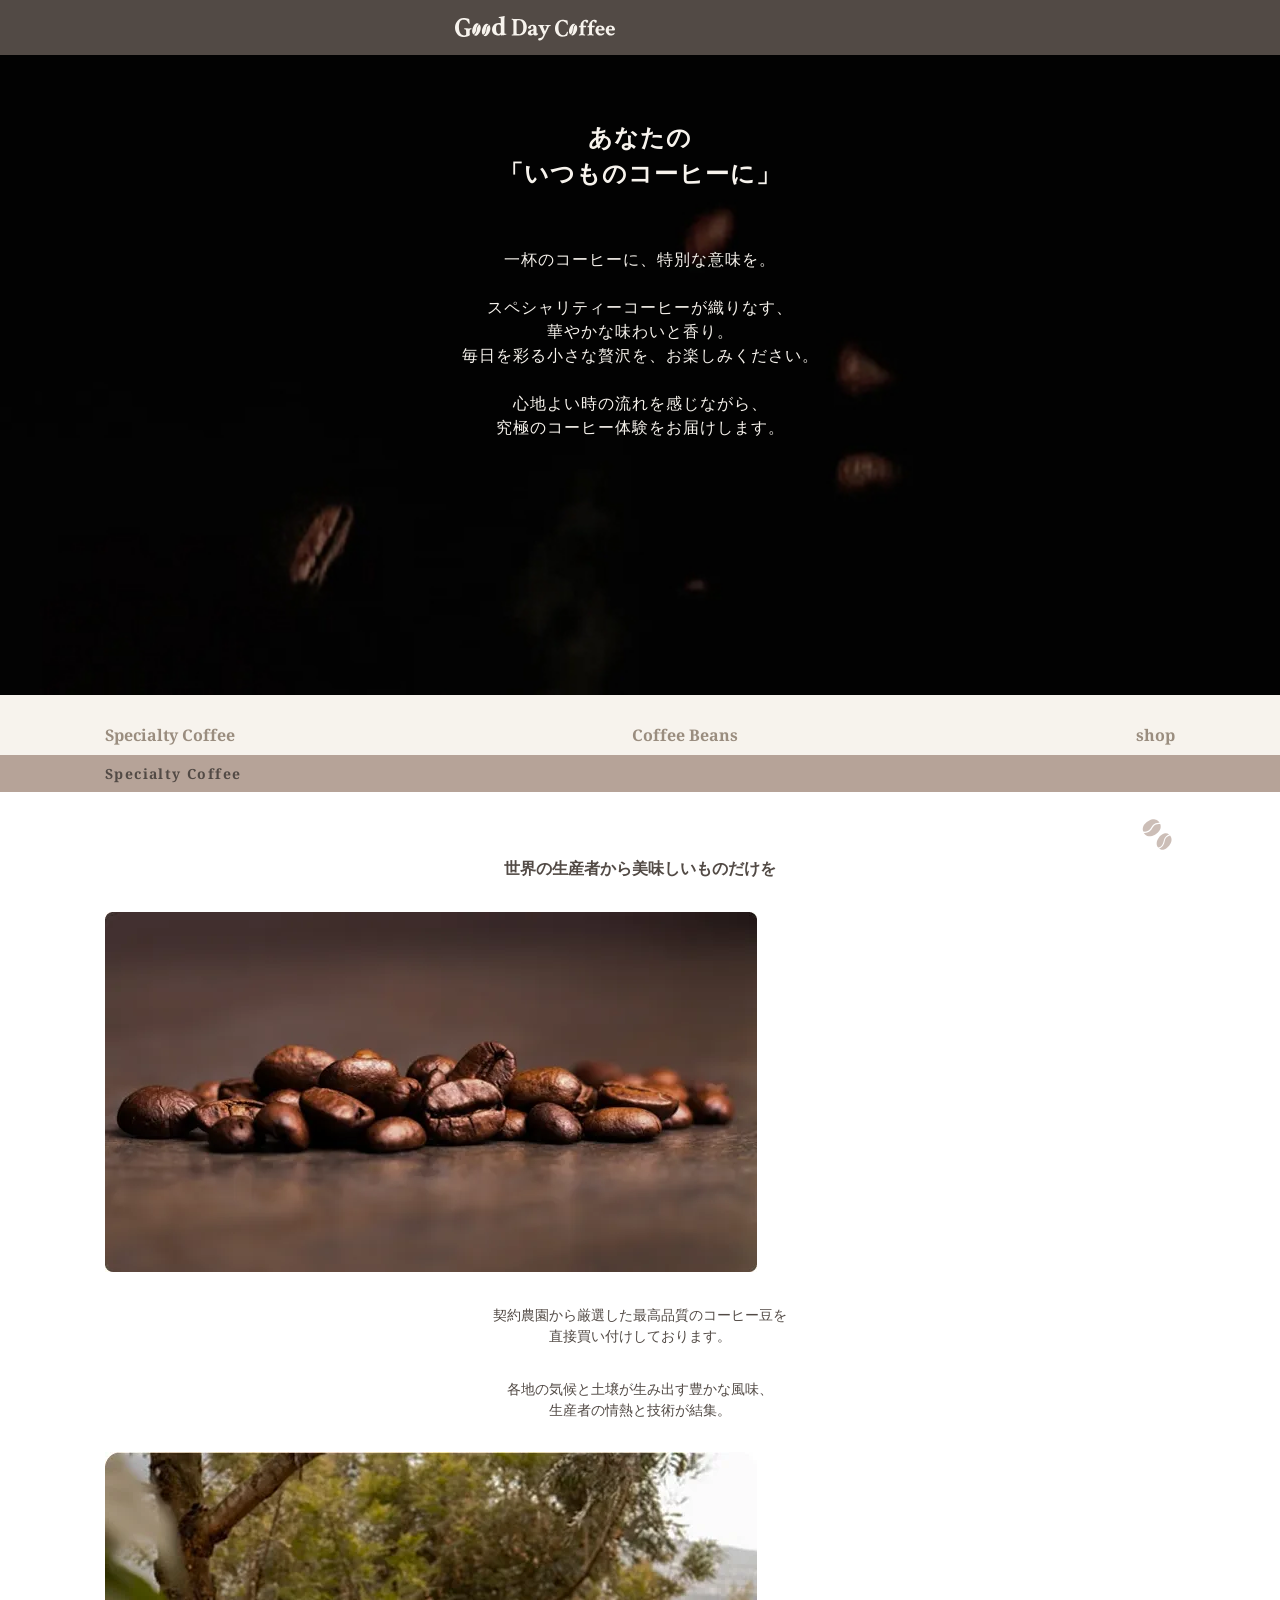
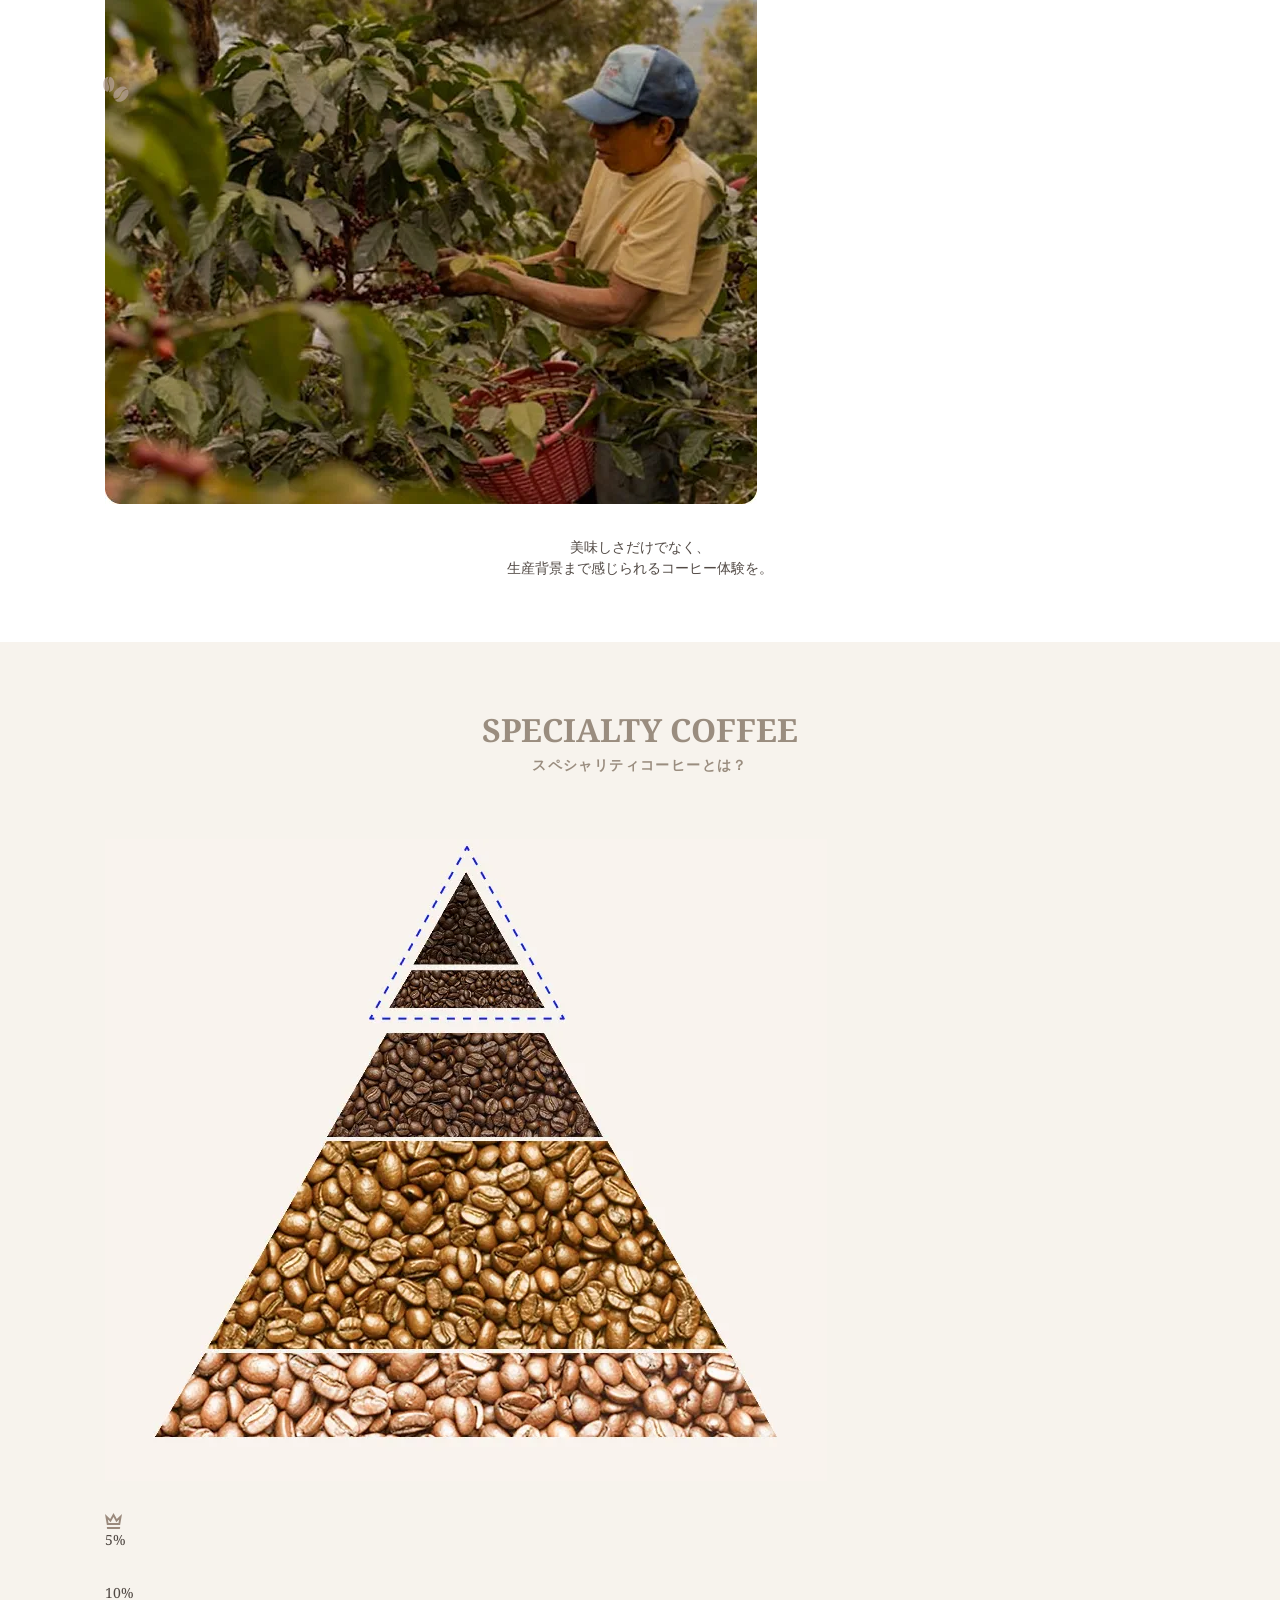
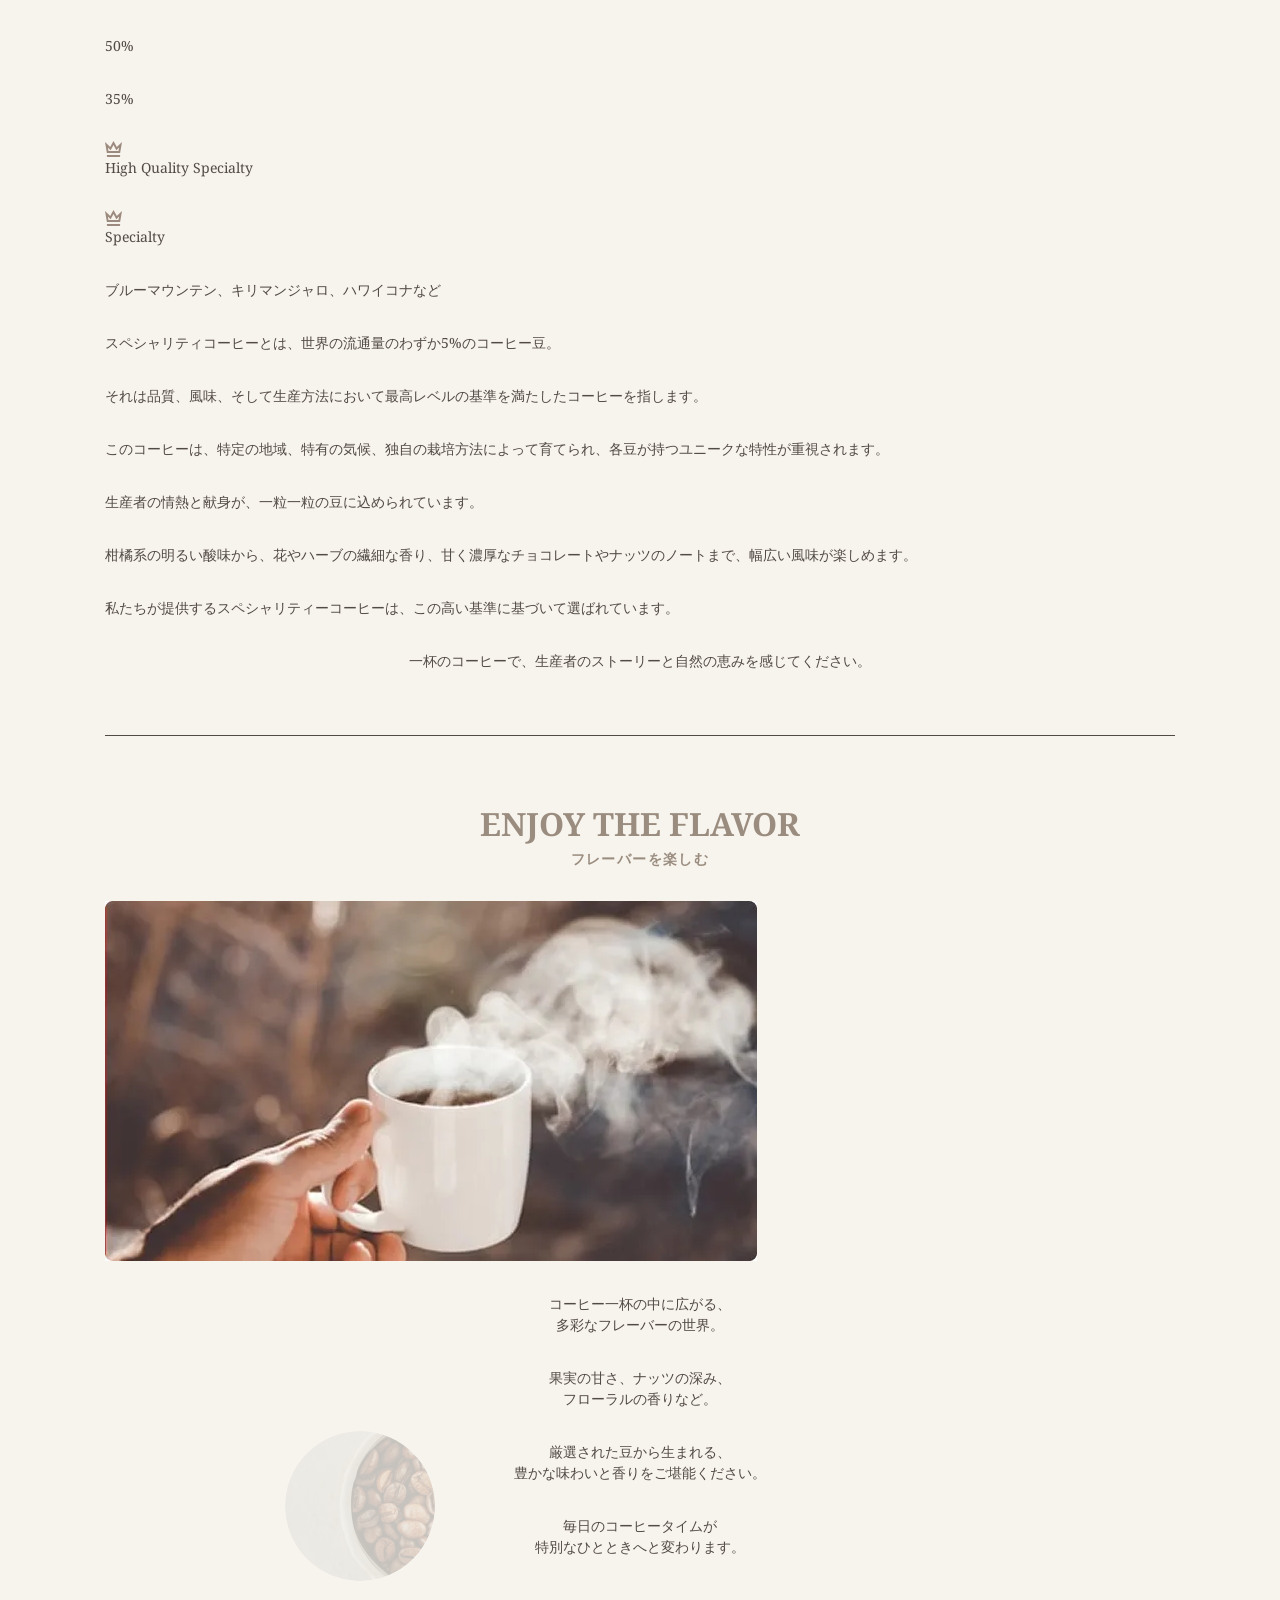
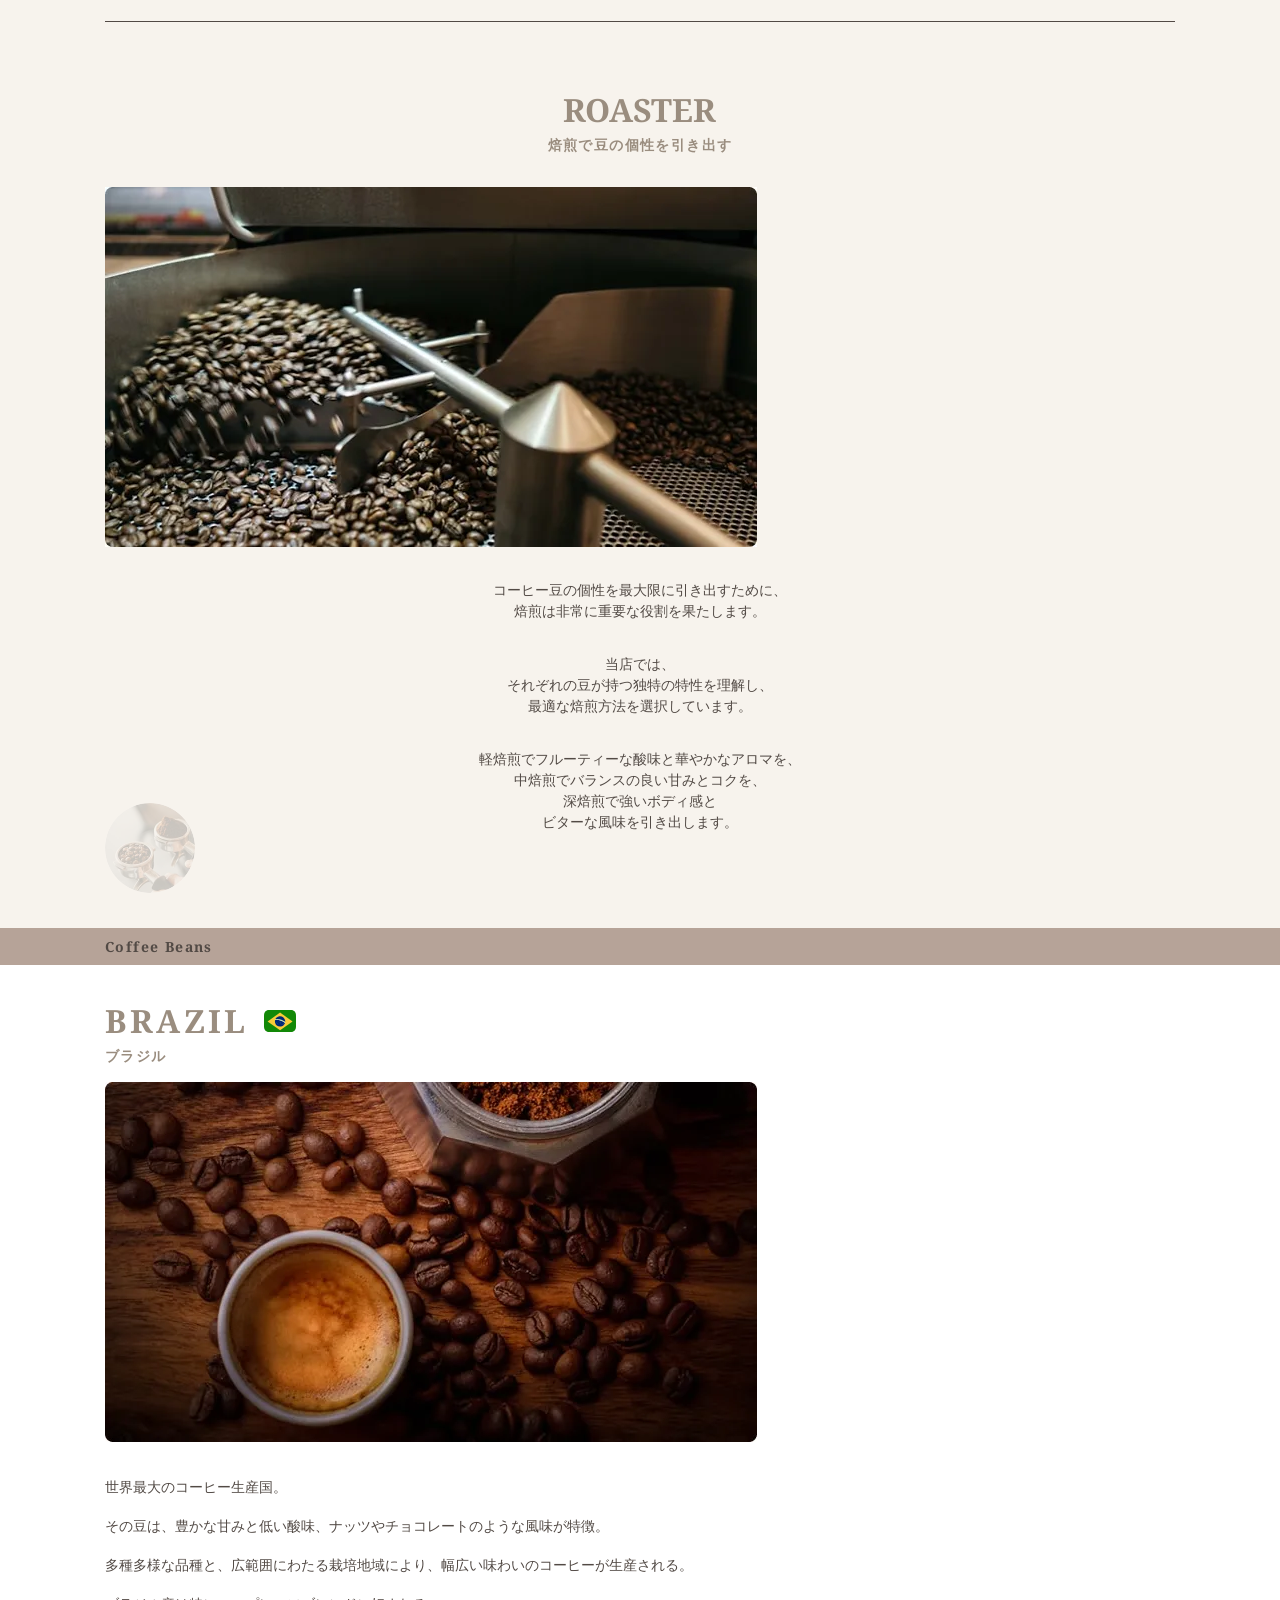
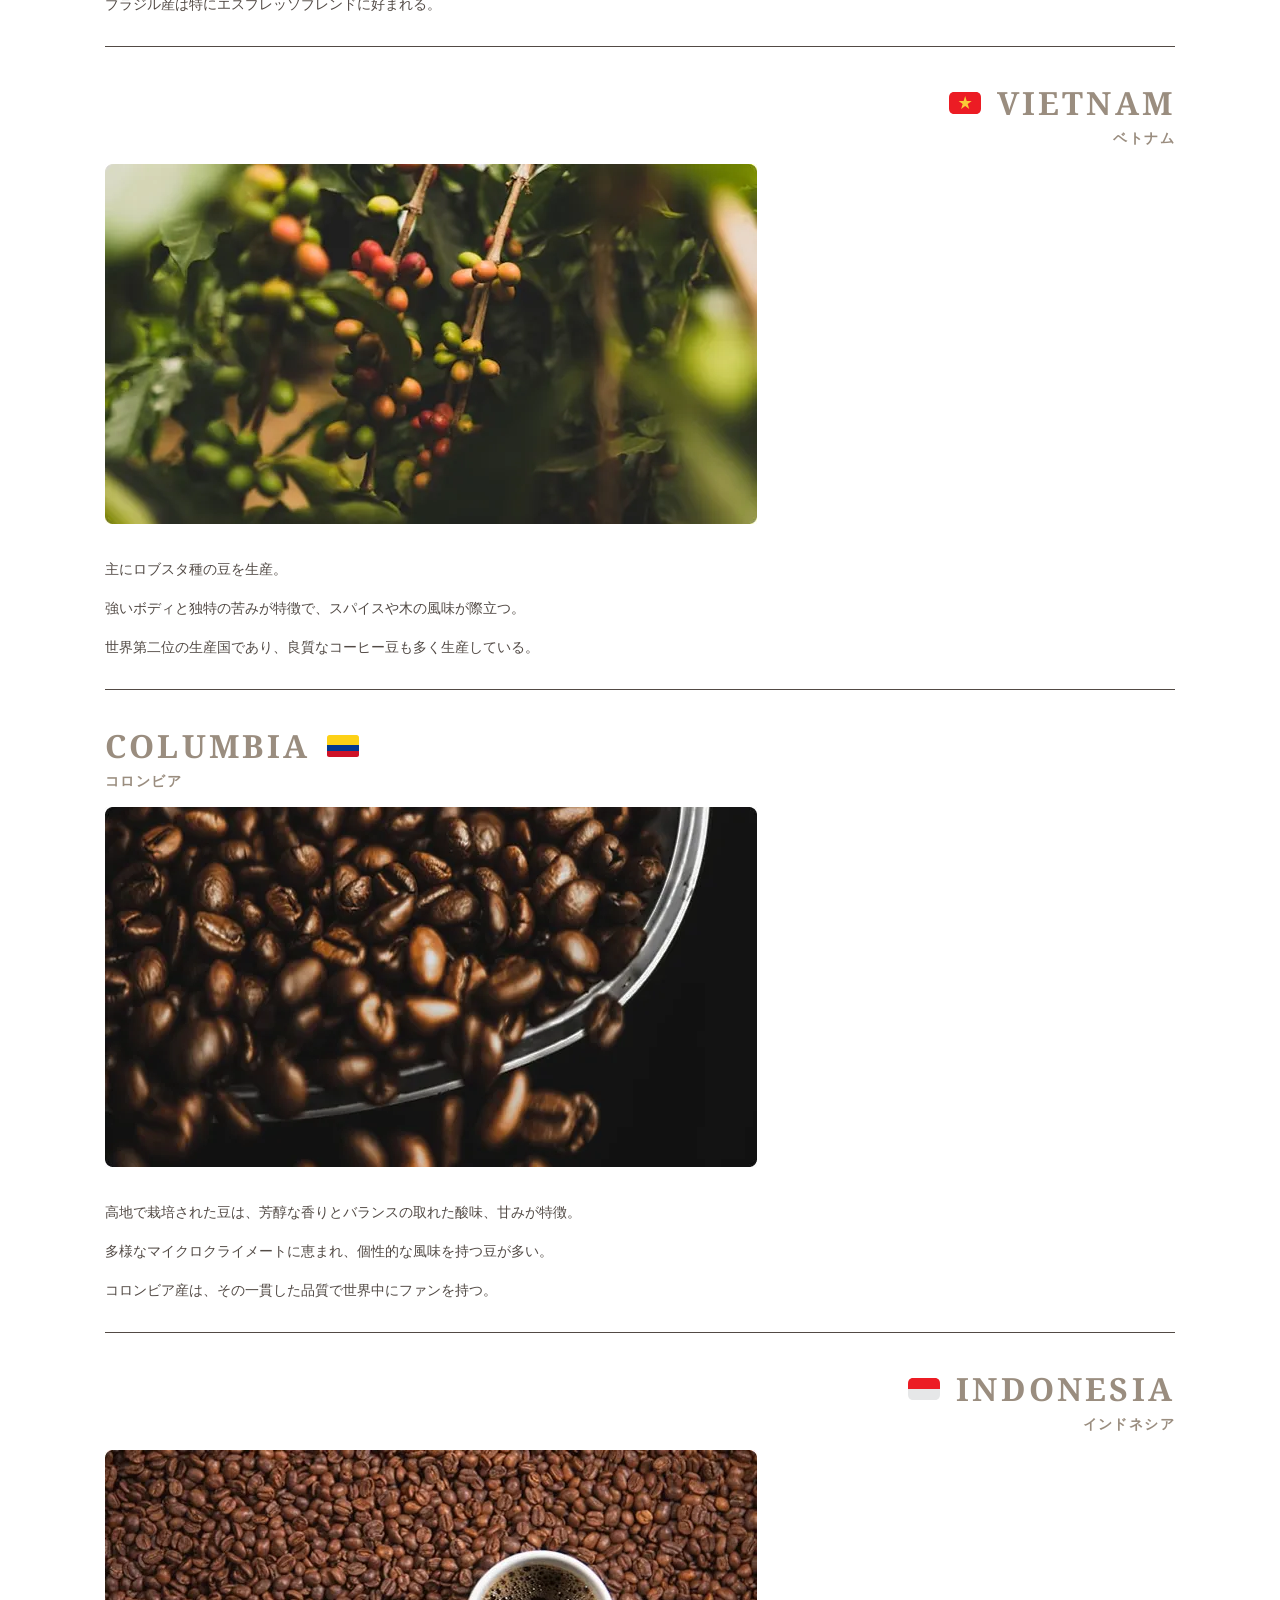
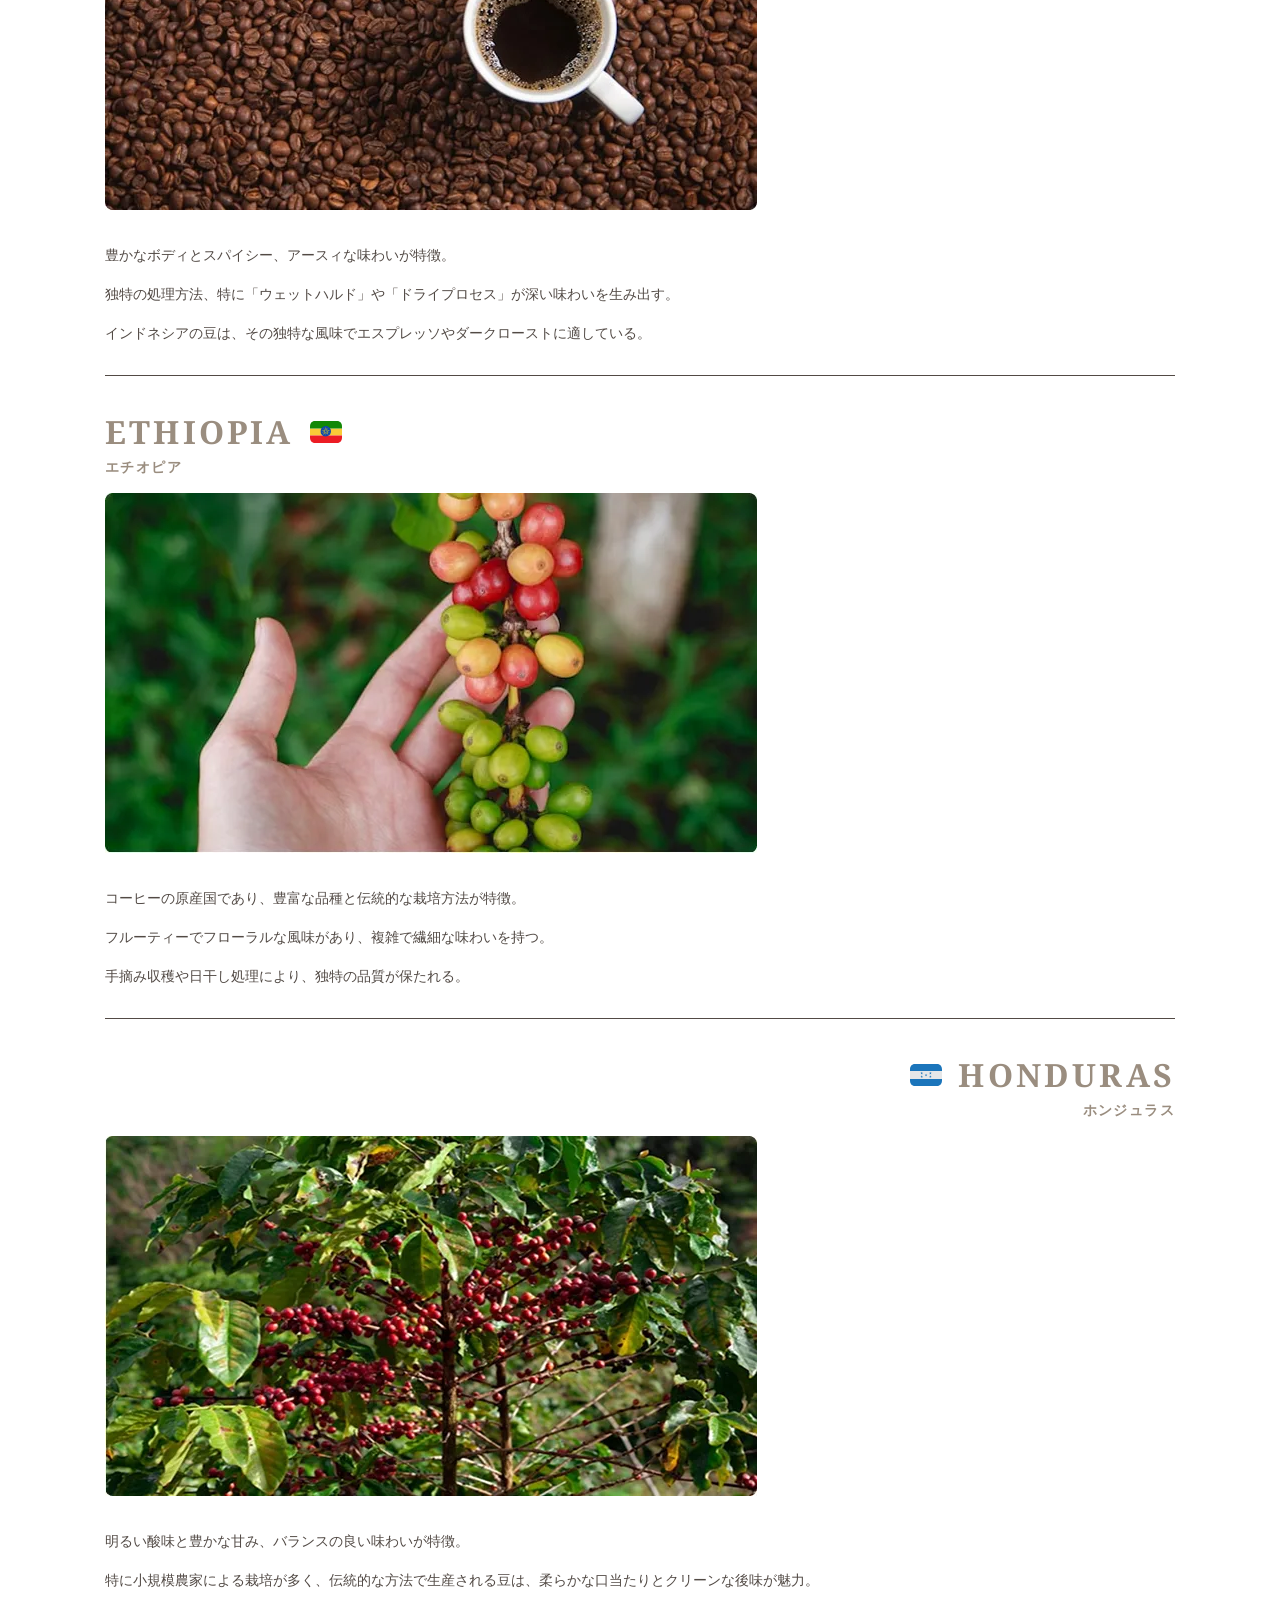
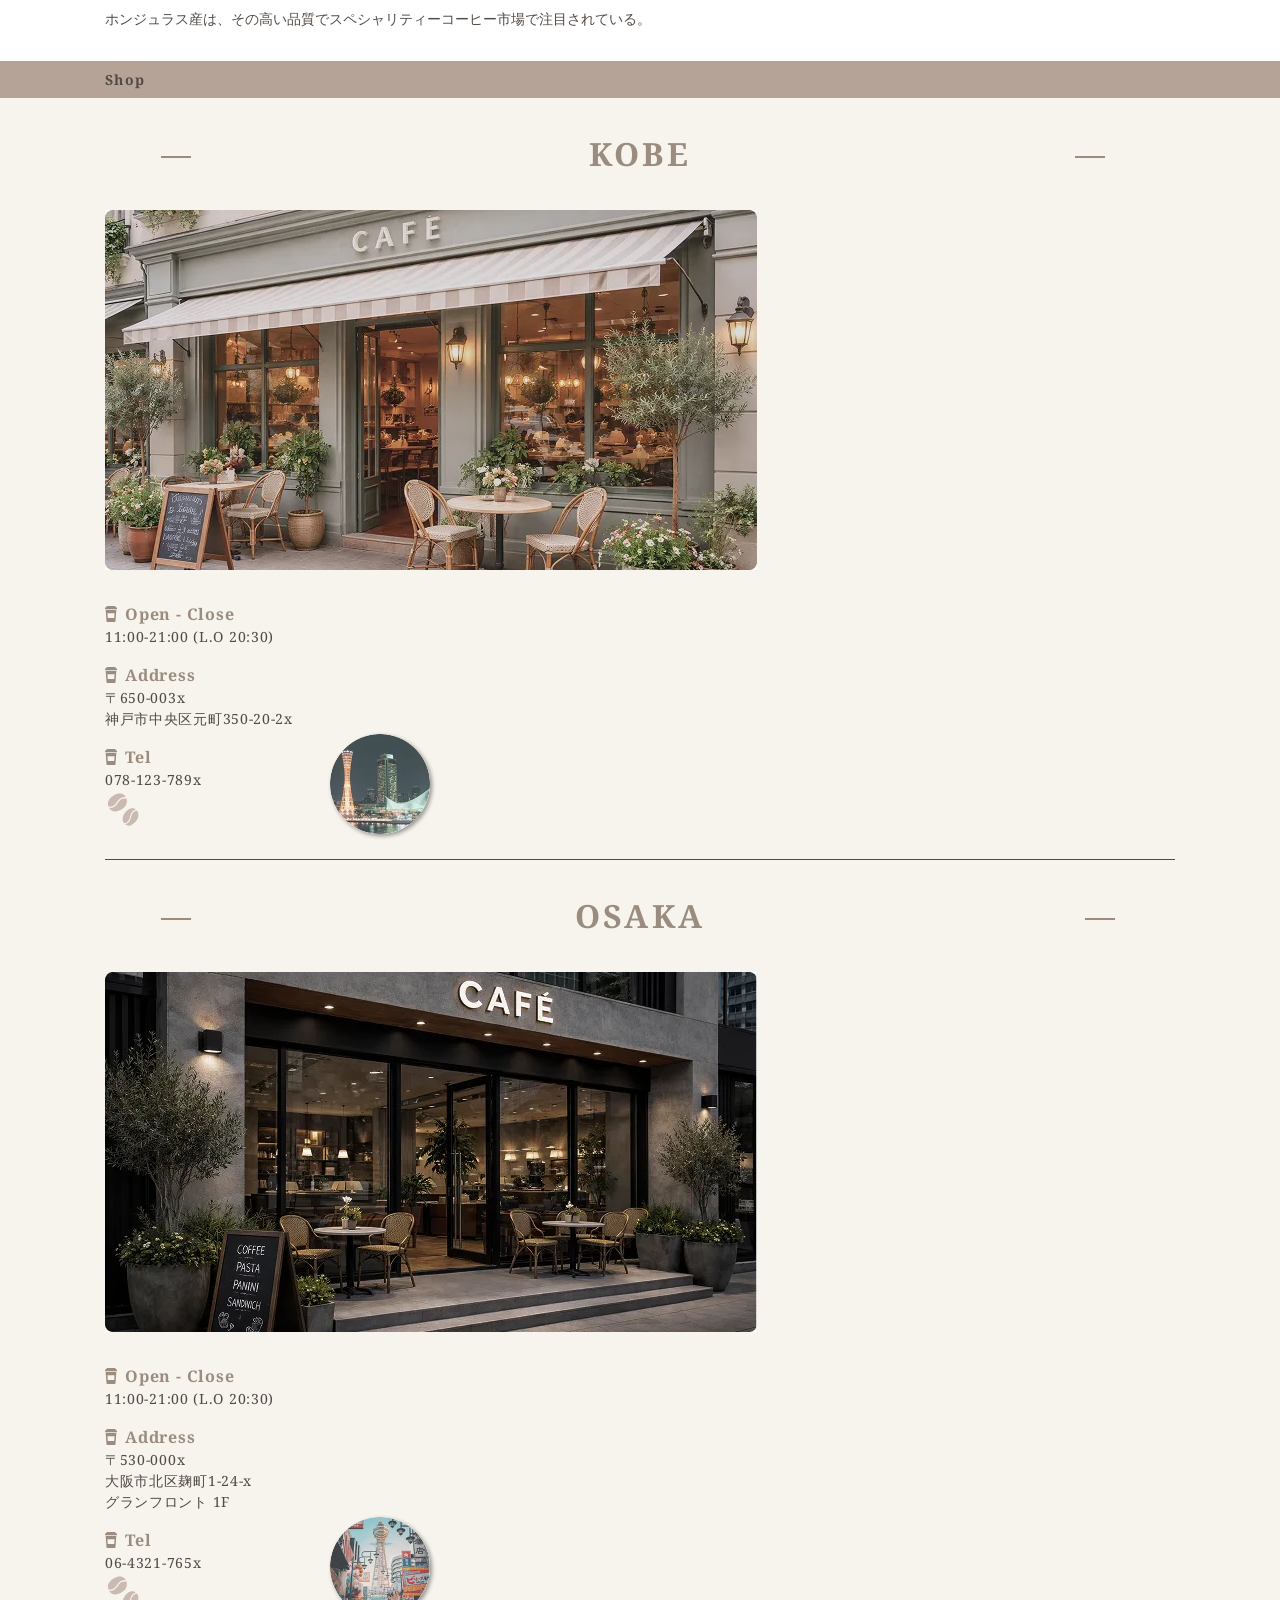
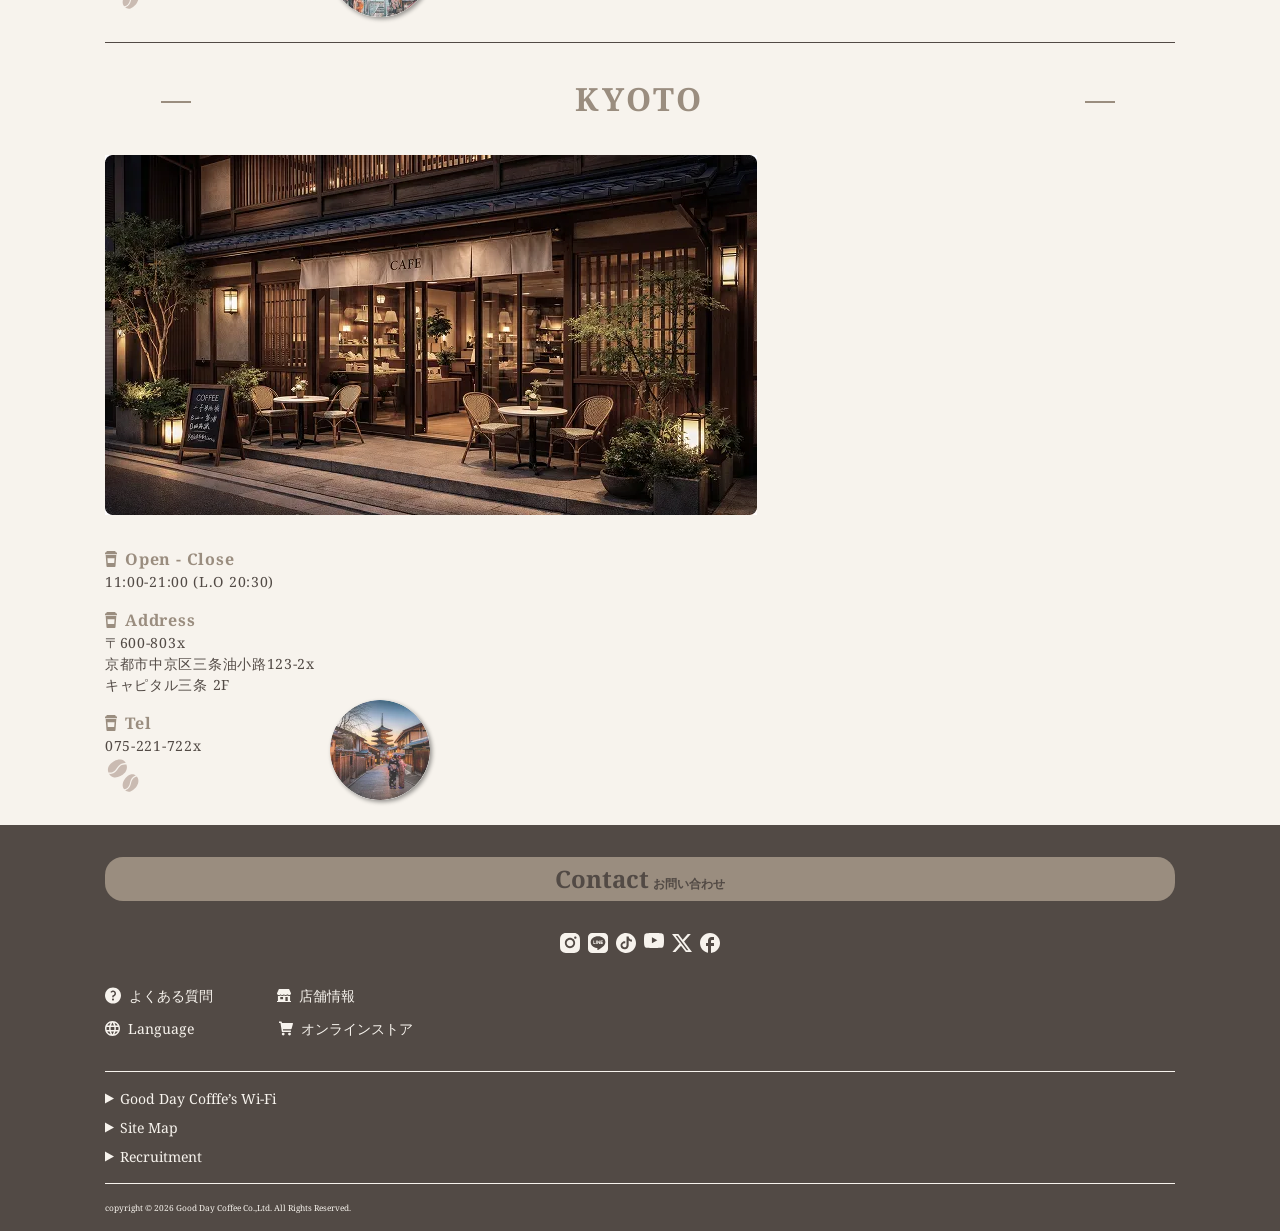
<file: index.html>
<!DOCTYPE html>
<html lang="ja">
<head>
    <meta charset="UTF-8">
    <meta name="viewport" content="width=device-width, initial-scale=1.0">
    <meta name="description" content="【スペシャルティコーヒー専門店】ブラジル、エチオピアなどを中心に世界の国のコーヒー豆農家から直接買付した高品質の豆（スペシャルティコーヒー）だけを自家焙煎。季節や産地、豆の特性に合わせて焙煎した豆をお客様に直接販売。また、ホテルのティールームなどにも提供しています。店舗ではカフェスペースとコーヒー豆の販売スペースを設置。
神戸、大阪、京都で展開。
エスプレッソ、カフェラテ、カプチーノ、ドリップコーヒーなど、経験のあるバリスタの入れるコーヒーをtt提供するカフェ。基本的に3店舗ともカジュアルモダンをテーマに落ち着いた空間をご提供。神戸をヨーロッパモダン、大阪をアーバンコンフォート、京都をジャパニーズアーバンと異なるコンセプトの内装でありながらあくまでも「Good Day Coffee」としてコーヒーの香りとともにお客様の落ち着ける空間を提供しております。">
    <title>Good Day Coffee</title>
    <link rel="stylesheet" href="./css/reset.css">
    <link rel="stylesheet" href="./css/common.css">
    <link rel="stylesheet" href="./css/style.css">
<!--グーグルフォント  -->
    <link rel="preconnect" href="https://fonts.googleapis.com">
    <link rel="preconnect" href="https://fonts.gstatic.com" crossorigin>
    <link href="https://fonts.googleapis.com/css2?family=Noto+Serif+JP:wght@200..900&family=Noto+Serif:ital,wght@0,100..900;1,100..900&display=swap" rel="stylesheet">
</head>
<body>
<header>
<div class="header__container">
    <h1><img src="images/GoodDayCoffee__logo.svg" alt=""></h1>
    <!-- <nav>
        <ul>
            <li><a href="index.html"></a></li>
            <li><a href="about.html">Home</a></li>
            <li><a href="services.html">Menu</a></li>
            <li><a href="contact.html">Barista</a></li>
        </ul>
    </nav> -->
</div>
</header>
    <section>
    <div class="hero">
        <h1 class="hero__topic">あなたの<br>「いつものコーヒーに」</h1>
        <p class="hero__txt">一杯のコーヒーに、特別な意味を。</p>
        <p class="hero__txt">スペシャリティーコーヒーが織りなす、<br>華やかな味わいと香り。<br>毎日を彩る小さな贅沢を、お楽しみください。</p>
        <p class="hero__txt">心地よい時の流れを感じながら、<br>究極のコーヒー体験をお届けします。</p>   
    </div> 
    </section>
    <div class="navigationWrap">
        <ul class="navigation">
            <li>Specialty Coffee</li>
            <li>Coffee Beans</li>
            <li>shop</li>
        </ul>
    </div>
    <h2>Specialty Coffee</h2>
    <section class="containerLight">
    <div class="specialtyCoffeeMain">
        <h3 class="specialtyCoffeeMain__title">世界の生産者から美味しいものだけを</h3>
        <img src="images/mainCopy__coffeBeansImg.webp" alt="コーヒー豆の画像">
        <p class="specialtyCoffeeMain__txt">契約農園から厳選した最高品質のコーヒー豆を<br>直接買い付けしております。</p>
        <p class="specialtyCoffeeMain__txt">各地の気候と土壌が生み出す豊かな風味、<br>生産者の情熱と技術が結集。</p>
        <img class="specialtyCoffeeMain__img" src="images/mainCopy__ cultivation Img.webp" alt="コーヒー農家">
        <p class="specialtyCoffeeMain__txt">美味しさだけでなく、<br>生産背景まで感じられるコーヒー体験を。</p>
    </section>
    </div>
    <section class="container">
    <div class="aboutSpecialtyCoffee">
        <h3>SPECIALTY COFFEE</h3>
        <p class="aboutSpecialtyCoffee__subTitle">スペシャリティコーヒーとは？</p>
        <img class="aboutSpecialtyCoffee__img" src="images/aboutSpecialtyCoffee__coffeeQualityPyramid.webp" alt="コーヒーピラミッド">
        <p><img src="images/crown.svg" alt="">5%</p>
        <p>10%</p>
        <p>50%</p>
        <p>35%</p>
        <P><img src="images/crown.svg" alt="">High Quality Specialty</P>
        <p><img src="images/crown.svg" alt="">Specialty</p>
        <p>ブルーマウンテン、キリマンジャロ、ハワイコナなど</p>
        <p>スペシャリティコーヒーとは、世界の流通量のわずか5%のコーヒー豆。</p>
        <P>それは品質、風味、そして生産方法において最高レベルの基準を満たしたコーヒーを指します。</P>
        <P>このコーヒーは、特定の地域、特有の気候、独自の栽培方法によって育てられ、各豆が持つユニークな特性が重視されます。</P>
        <P>生産者の情熱と献身が、一粒一粒の豆に込められています。</P>
        <P>柑橘系の明るい酸味から、花やハーブの繊細な香り、甘く濃厚なチョコレートやナッツのノートまで、幅広い風味が楽しめます。</P>
        <P>私たちが提供するスペシャリティーコーヒーは、この高い基準に基づいて選ばれています。</P>
        <P>一杯のコーヒーで、生産者のストーリーと自然の恵みを感じてください。</P>
    </div>
    </section>
    <section class="container">
    <div class="enjoyTheFlavor">
        <h3>ENJOY  THE  FLAVOR</h3>
        <p>フレーバーを楽しむ</p>
        <img class="enjoyTheFlavor__img" src="images/enjoyTheFlavor__img.webp" alt="フレーバーを楽しむ">
        <p>コーヒー一杯の中に広がる、<br>多彩なフレーバーの世界。</p>
        <p>果実の甘さ、ナッツの深み、<br>フローラルの香りなど。</p>
        <p>厳選された豆から生まれる、<br>豊かな味わいと香りをご堪能ください。</p>
        <p>毎日のコーヒータイムが<br>特別なひとときへと変わります。</p>
    </div>
    </section>
    <section class="container">
    <div class="roaster">
        <h3>ROASTER</h3>
        <p>焙煎で豆の個性を引き出す</p>
        <img class="roaster__img" src="images/roaster__img.webp" alt="コーヒー豆の焙煎">
        <p>コーヒー豆の個性を最大限に引き出すために、<br>焙煎は非常に重要な役割を果たします。</p>
        <p>当店では、<br>それぞれの豆が持つ独特の特性を理解し、<br>最適な焙煎方法を選択しています。</p>
        <p>軽焙煎でフルーティーな酸味と華やかなアロマを、<br>中焙煎でバランスの良い甘みとコクを、<br>深焙煎で強いボディ感と<br>ビターな風味を引き出します。</p>
    </div>
    </section>
    <h2>Coffee Beans</h2>
    <section class="containerLight">
    <div class="coffeeBeans">
        <dl>
            <dt class="coffeeBeans__title">BRAZIL<img class="coffeeBeans__flag" src="images/Brazil-icon.svg" alt=""></dt>
            <dt class="coffeeBeans__subTitle">ブラジル</dt>
            <dt><img class="coffeeBeans__img" src="images/coffeeBeans__brazil.webp" alt="コーヒーカップとコーヒー豆"></dt>
            <dd>世界最大のコーヒー生産国。</dd>
            <dd>その豆は、豊かな甘みと低い酸味、ナッツやチョコレートのような風味が特徴。</dd>
            <dd>多種多様な品種と、広範囲にわたる栽培地域により、幅広い味わいのコーヒーが生産される。</dd>
            <dd>ブラジル産は特にエスプレッソブレンドに好まれる。</dd>
        </dl>
        <dl>
            <dt class="coffeeBeans__title coffeeBeans__title--right"><img class="coffeeBeans__flag" src="images/Vietnam-icon.svg" alt="">VIETNAM</dt>
            <dt class="coffeeBeans__subTitle coffeeBeans__subTitle--right">ベトナム</dt>
            <dt><img class="coffeeBeans__img" src="images/coffeeBeans__vietnam.webp" alt="コーヒー豆の木"></dt>
            <dd>主にロブスタ種の豆を生産。</dd>
            <dd>強いボディと独特の苦みが特徴で、スパイスや木の風味が際立つ。</dd>
            <dd>世界第二位の生産国であり、良質なコーヒー豆も多く生産している。</dd>
        </dl>
        <dl>
            <dt class="coffeeBeans__title">COLUMBIA<img class="coffeeBeans__flag" src="images/Clombia-icon.svg" alt=""></dt>
            <dt class="coffeeBeans__subTitle">コロンビア</dt>
            <dt><img class="coffeeBeans__img" src="images/coffeeBeans__colunbia.webp" alt="コーヒー豆"></dt>
            <dd>高地で栽培された豆は、芳醇な香りとバランスの取れた酸味、甘みが特徴。</dd>
            <dd>多様なマイクロクライメートに恵まれ、個性的な風味を持つ豆が多い。</dd>
            <dd>コロンビア産は、その一貫した品質で世界中にファンを持つ。</dd>
        </dl>
        <dl>
            <dt class="coffeeBeans__title coffeeBeans__title--right"><img class="coffeeBeans__flag" src="images/Indonesia-icon.svg" alt="">INDONESIA</dt>
            <dt class="coffeeBeans__subTitle coffeeBeans__subTitle--right">インドネシア</dt>
            <dt><img class="coffeeBeans__img" src="images/coffeeBeans__indonesia.webp" alt="コーヒーカップとコーヒー豆"></dt>
            <dd>豊かなボディとスパイシー、アースィな味わいが特徴。</dd>
            <dd>独特の処理方法、特に「ウェットハルド」や「ドライプロセス」が深い味わいを生み出す。</dd>
            <dd>インドネシアの豆は、その独特な風味でエスプレッソやダークローストに適している。</dd>
        </dl>
        <dl>
            <dt class="coffeeBeans__title">ETHIOPIA<img class="coffeeBeans__flag" src="images/Echiopia-icon.svg" alt=""></dt>
            <dt class="coffeeBeans__subTitle">エチオピア</dt>
            <dt><img class="coffeeBeans__img" src="images/coffeeBeans__ethiopia.webp" alt="コーヒー豆の木"></dt>
            <dd>コーヒーの原産国であり、豊富な品種と伝統的な栽培方法が特徴。</dd>
            <dd>フルーティーでフローラルな風味があり、複雑で繊細な味わいを持つ。</dd>
            <dd>手摘み収穫や日干し処理により、独特の品質が保たれる。</dd>
        </dl>
        <dl>
            <dt class="coffeeBeans__title coffeeBeans__title--right"><img class="coffeeBeans__flag" src="images/Honduras-icon.svg" alt="">HONDURAS</dt>
            <dt class="coffeeBeans__subTitle coffeeBeans__subTitle--right">ホンジュラス</dt>
            <dt><img class="coffeeBeans__img" src="images/coffeeBeans__honduras.webp" alt="コーヒー豆の木"></dt>
            <dd>明るい酸味と豊かな甘み、バランスの良い味わいが特徴。</dd>
            <dd>特に小規模農家による栽培が多く、伝統的な方法で生産される豆は、柔らかな口当たりとクリーンな後味が魅力。</dd>
            <dd>ホンジュラス産は、その高い品質でスペシャリティーコーヒー市場で注目されている。</dd>
        </dl>
    </div>
    </section>
    <section class="container">
    <h2>Shop</h2>
    <div class="shop">
        <dl>
            <dt class="shop__title shop__title--kobe">KOBE</dt>
            <dt><img class="shop__img" src="images/shop__kobe.webp" alt="Good Day Coffee 神戸店"></dt>
            <dt class="shop__brownTxt shop__brownTxt--top"><img class="shop__cupIcon" src="images/takeOutCup.svg" alt="">Open - Close</dt>
            <dd>11:00-21:00 (L.O 20:30)</dd>
            <dt class="shop__brownTxt"><img class="shop__cupIcon" src="images/takeOutCup.svg" alt="">Address</dt>
            <dd>〒650-003x<br>神戸市中央区元町350-20-2x</dd>
            <dt class="shop__brownTxt"><img class="shop__cupIcon" src="images/takeOutCup.svg" alt="">Tel</dt>
            <dd>078-123-789x</dd>
            <dd><img class="shop__bcImg" src="images/shop__backgraundImg-kobe.webp" alt="神戸の景色"></dd>
            <dd><img src="images/decoration-beans-under.svg" alt=""></dd>
        </dl>
        <dl>
            <dt class="shop__title">OSAKA</dt>
            <dt><img class="shop__img" src="images/shop__osaka.webp" alt="Good Day Coffee 大阪店"></dt>
            <dt class="shop__brownTxt shop__brownTxt--top"><img class="shop__cupIcon" src="images/takeOutCup.svg" alt="">Open - Close</dt>
            <dd>11:00-21:00 (L.O 20:30)</dd>
            <dt class="shop__brownTxt"><img class="shop__cupIcon" src="images/takeOutCup.svg" alt="">Address</dt>
            <dd>〒530-000x<br>大阪市北区麹町1-24-x<br>グランフロント 1F</dd>
            <dt class="shop__brownTxt"><img class="shop__cupIcon" src="images/takeOutCup.svg" alt="">Tel</dt>
            <dd>06-4321-765x</dd>
            <dd><img class="shop__bcImg" src="images/shop__backgroundImg-osaka.webp" alt="大阪の景色"></dd>
            <dd><img src="images/decoration-beans-under.svg" alt=""></dd>
        </dl>
        <dl>
            <dt class="shop__title">KYOTO</dt>
            <dt><img class="shop__img" src="images/shop__kyoto.webp" alt="Good Day Coffee 京都店"></dt>
            <dt class="shop__brownTxt shop__brownTxt--top"><img class="shop__cupIcon" src="images/takeOutCup.svg" alt="">Open - Close</dt>
            <dd>11:00-21:00 (L.O 20:30)</dd>
            <dt class="shop__brownTxt"><img class="shop__cupIcon" src="images/takeOutCup.svg" alt="">Address</dt>
            <dd>〒600-803x<br>京都市中京区三条油小路123-2x<br>キャピタル三条 2F</dd>
            <dt class="shop__brownTxt"><img class="shop__cupIcon" src="images/takeOutCup.svg" alt="">Tel</dt>
            <dd>075-221-722x</dd>
            <dd><img class="shop__bcImg" src="images/shop__backgroundImg-kyoto.webp" alt="京都の景色"></dd>
            <dd><img src="images/decoration-beans-under.svg" alt=""></dd>
        </dl>
    </div>
    </section>
    <section class="containerBrown">
    <div class="contact">
        <a href="">Contact<span>お問い合わせ</span></a>
        <ul class="sns">
            <li><img src="images/instagram.svg" alt=""></li>
            <li><img src="images/line.svg" alt=""></li>
            <li><img src="images/TikTok.svg" alt=""></li>
            <li><img src="images/youtube.svg" alt=""></li>
            <li><img src="images/X.svg" alt=""></li>
            <li><img src="images/facebook.svg" alt=""></li>
        </ul>
        <ul class="contact__question">
            <li><img src="images/Q&A.svg" alt="">よくある質問</li>
            <li><img src="images/shop.svg" alt="">店舗情報</li>
        </ul>
        <ul class="contact__language">
            <li><img src="images/language.svg" alt="Language">Language</li>
            <li><img src="images/cart.svg" alt="">オンラインストア</li>
        </ul>
        <ul class="otherInformation">
            <li><img src="images/triangle.svg" alt="">Good Day Cofffe’s Wi-Fi</li>
            <li><img src="images/triangle.svg" alt="">Site Map</li>
            <li><img src="images/triangle.svg" alt="">Recruitment</li>
        </ul>
    </div>
    </section>
    <footer>
    <div class="footer">
        <p><small>copyright &copy; 2026 Good Day Coffee Co.,Ltd. All Rights Reserved.</small></p>
    </div>
    </footer>
</body>
</html>
</file>
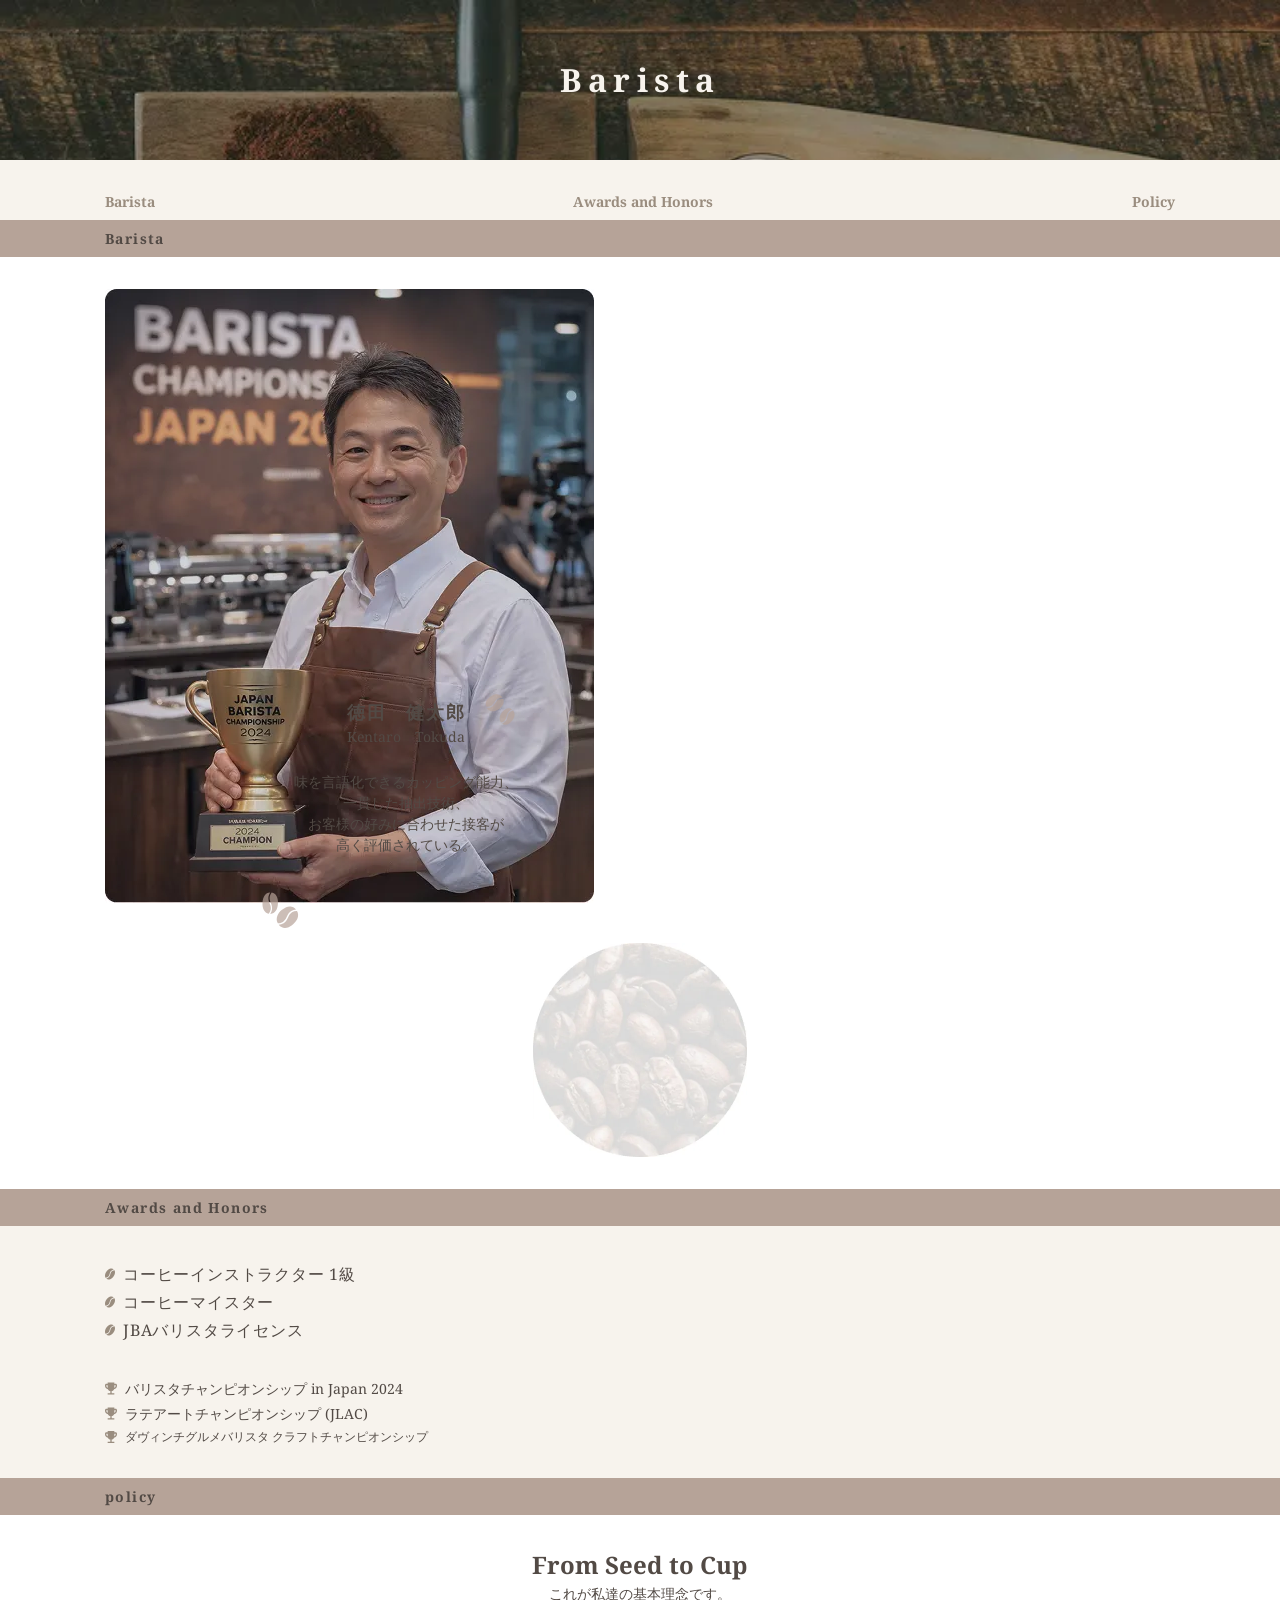
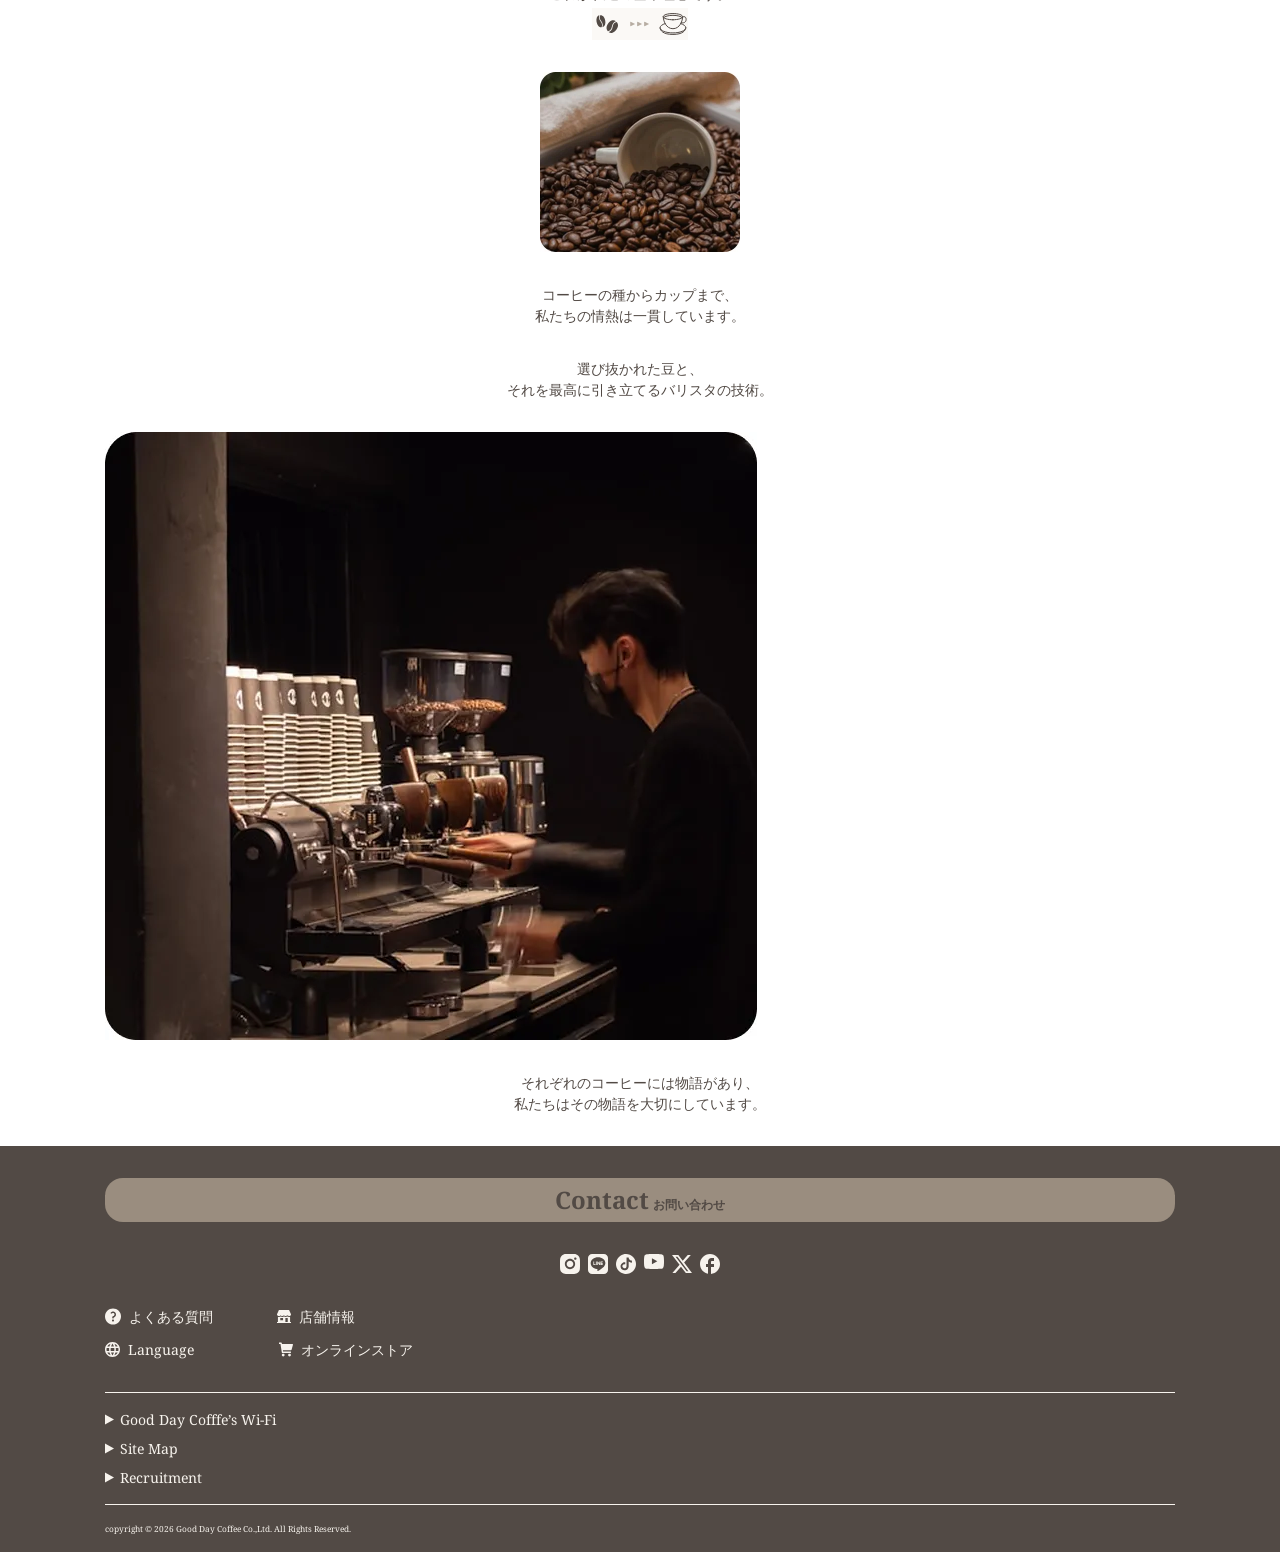
<file: barista.html>
<!DOCTYPE html>
<html lang="ja">
<head>
    <meta charset="UTF-8">
    <meta name="viewport" content="width=device-width, initial-scale=1.0">
    <meta name="description" content="【スペシャルティコーヒー専門店】ブラジル、エチオピアなどを中心に世界の国のコーヒー豆農家から直接買付した高品質の豆（スペシャルティコーヒー）だけを自家焙煎。季節や産地、豆の特性に合わせて焙煎した豆をお客様に直接販売。また、ホテルのティールームなどにも提供しています。店舗ではカフェスペースとコーヒー豆の販売スペースを設置。
神戸、大阪、京都で展開。
エスプレッソ、カフェラテ、カプチーノ、ドリップコーヒーなど、経験のあるバリスタの入れるコーヒーをtt提供するカフェ。基本的に3店舗ともカジュアルモダンをテーマに落ち着いた空間をご提供。神戸をヨーロッパモダン、大阪をアーバンコンフォート、京都をジャパニーズアーバンと異なるコンセプトの内装でありながらあくまでも「Good Day Coffee」としてコーヒーの香りとともにお客様の落ち着ける空間を提供しております。">
    <title>Good Day Coffee</title>
    <link rel="stylesheet" href="./css/reset.css">
    <link rel="stylesheet" href="./css/common.css">
    <link rel="stylesheet" href="./css/barista.css">
<!--グーグルフォント  -->
    <link rel="preconnect" href="https://fonts.googleapis.com">
    <link rel="preconnect" href="https://fonts.gstatic.com" crossorigin>
    <link href="https://fonts.googleapis.com/css2?family=Noto+Serif+JP:wght@200..900&family=Noto+Serif:ital,wght@0,100..900;1,100..900&display=swap" rel="stylesheet">
</head>
<body>
    <section>
    <div class="barista">
        <h1 class="barista__topic">Barista</h1>
    </div> 
    </section>
    <div class="navigationWrap">
        <ul class="navigation">
            <li>Barista</li>
            <li>Awards and Honors</li>
            <li>Policy</li>
        </ul>
    </div>
    <h2>Barista</h2>
    <section class="containerLight">
    <div class="aboutBarista">
        <img src="images/barista__img.webp" alt="バリスタ">
        <img class="aboutBarista__backgroundImg" src="images/barista__backgroundImg.webp" alt="">
        <div class="aboutBarista__desc">
            <h3>徳田　健太郎<span>Kentaro　Tokuda</span></h3>
            <p>味を言語化できるカッピング能力、<br>一貫した抽出技術、<br>お客様の好みに合わせた接客が<br>高く評価されている。</p>
        </div>
    </section>
    </div>
    <h2>Awards and Honors</h2>
    <section class="container">
    <div class="awardsAndHonors">
        <ul class="awardsAndHonors__top">
            <li><img src="images/coffeebeans__icon.svg" alt=""><p>コーヒーインストラクター 1級</p></li>
            <li><img src="images/coffeebeans__icon.svg" alt="">コーヒーマイスター</li>
            <li><img src="images/coffeebeans__icon.svg" alt="">JBAバリスタライセンス</li>
        </ul>
        <ul class="awardsAndHonors__bottom">
            <li><img src="images/trophy__icon.svg" alt="">バリスタチャンピオンシップ in Japan 2024</li>
            <li><img src="images/trophy__icon.svg" alt="">ラテアートチャンピオンシップ (JLAC)</li>
            <li><img src="images/trophy__icon.svg" alt="">ダヴィンチグルメバリスタ クラフトチャンピオンシップ</li>
        </ul>
    </div>
    </section>
    <section class="containerLight">
    <h2>policy</h2>        
    <div class="policy">
        <h3>From Seed to Cup</h3>
        <p>これが私達の基本理念です。</p>
        <img class="policy__seedToCupImg" src="images/fromSeedToCup.svg" alt="">
        <img class="policy__coffeeBeansImg" src="images/policy__coffeeBeansImg.webp" alt="コーヒーカップとコーヒー豆">
        <p>コーヒーの種からカップまで、<br>私たちの情熱は一貫しています。</p>
        <p>選び抜かれた豆と、<br>それを最高に引き立てるバリスタの技術。</p>
        <img class="policy__baristaImg" src="images/policy__baristaImg.webp" alt="コーヒーカップとコーヒー豆">
        <p>それぞれのコーヒーには物語があり、<br>私たちはその物語を大切にしています。</p>
    </div>
    </section>
    <section class="containerBrown">
    <div class="contact">
        <a href="">Contact<span>お問い合わせ</span></a>
        <ul class="sns">
            <li><img src="images/instagram.svg" alt=""></li>
            <li><img src="images/line.svg" alt=""></li>
            <li><img src="images/TikTok.svg" alt=""></li>
            <li><img src="images/youtube.svg" alt=""></li>
            <li><img src="images/X.svg" alt=""></li>
            <li><img src="images/facebook.svg" alt=""></li>
        </ul>
        <ul class="contact__question">
            <li><img src="images/Q&A.svg" alt="">よくある質問</li>
            <li><img src="images/shop.svg" alt="">店舗情報</li>
        </ul>
        <ul class="contact__language">
            <li><img src="images/language.svg" alt="Language">Language</li>
            <li><img src="images/cart.svg" alt="">オンラインストア</li>
        </ul>
        <ul class="otherInformation">
            <li><img src="images/triangle.svg" alt="">Good Day Cofffe’s Wi-Fi</li>
            <li><img src="images/triangle.svg" alt="">Site Map</li>
            <li><img src="images/triangle.svg" alt="">Recruitment</li>
        </ul>
    </div>
    </section>
    <footer>
    <div class="footer">
        <p><small>copyright &copy; 2026 Good Day Coffee Co.,Ltd. All Rights Reserved.</small></p>
    </div>
    </footer>
</body>
</html>
</file>
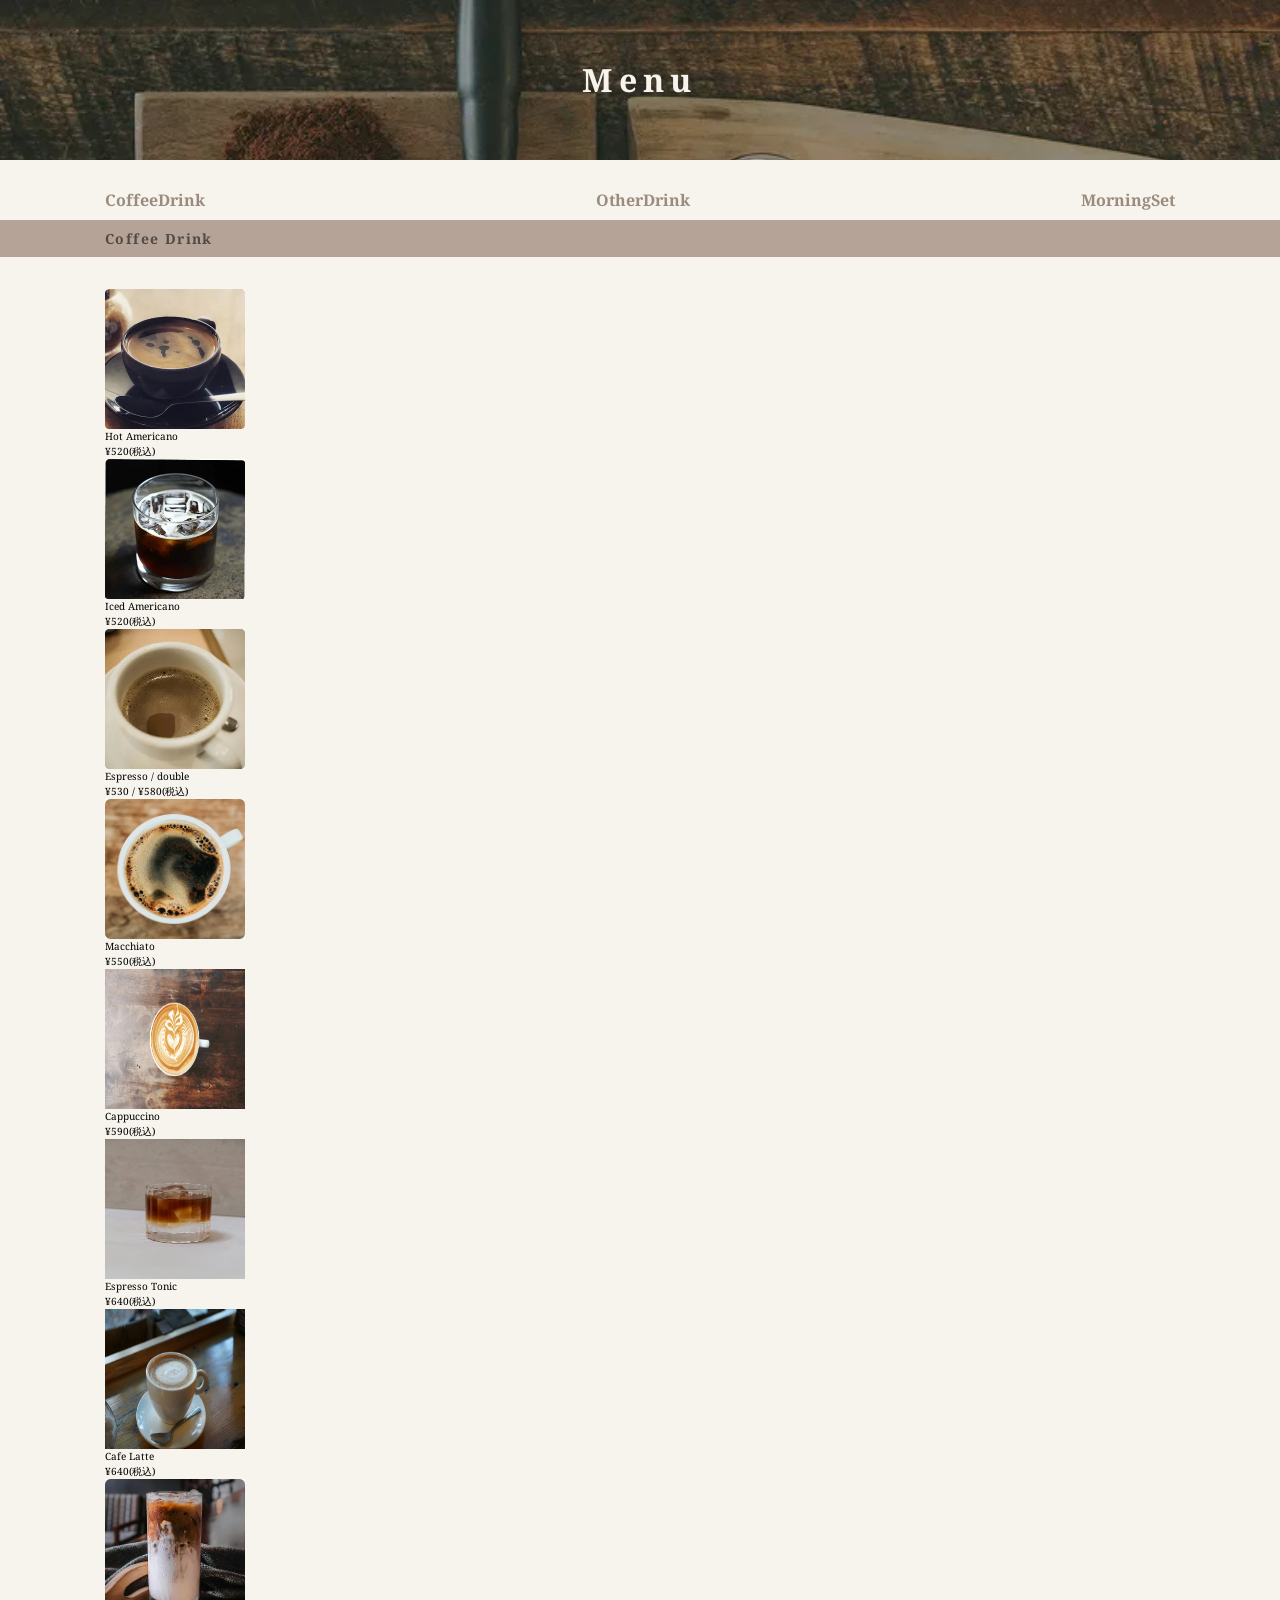
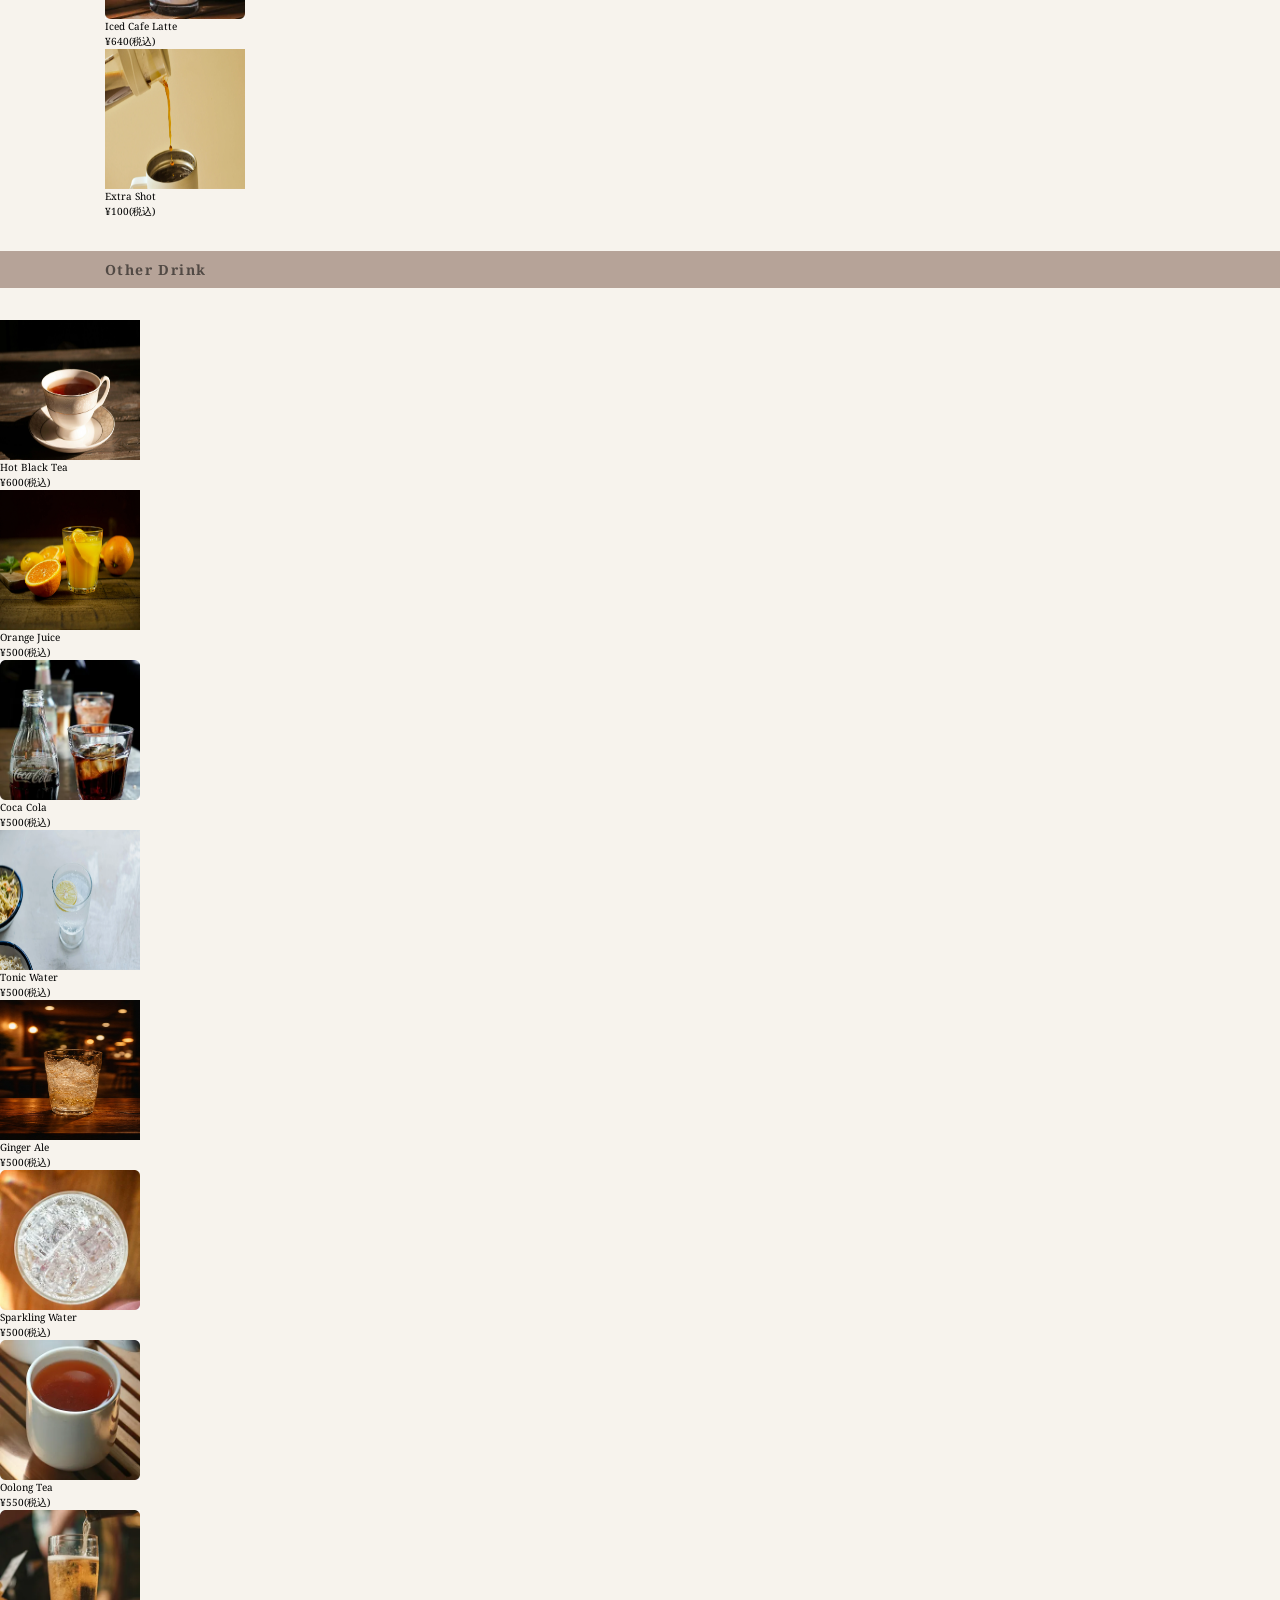
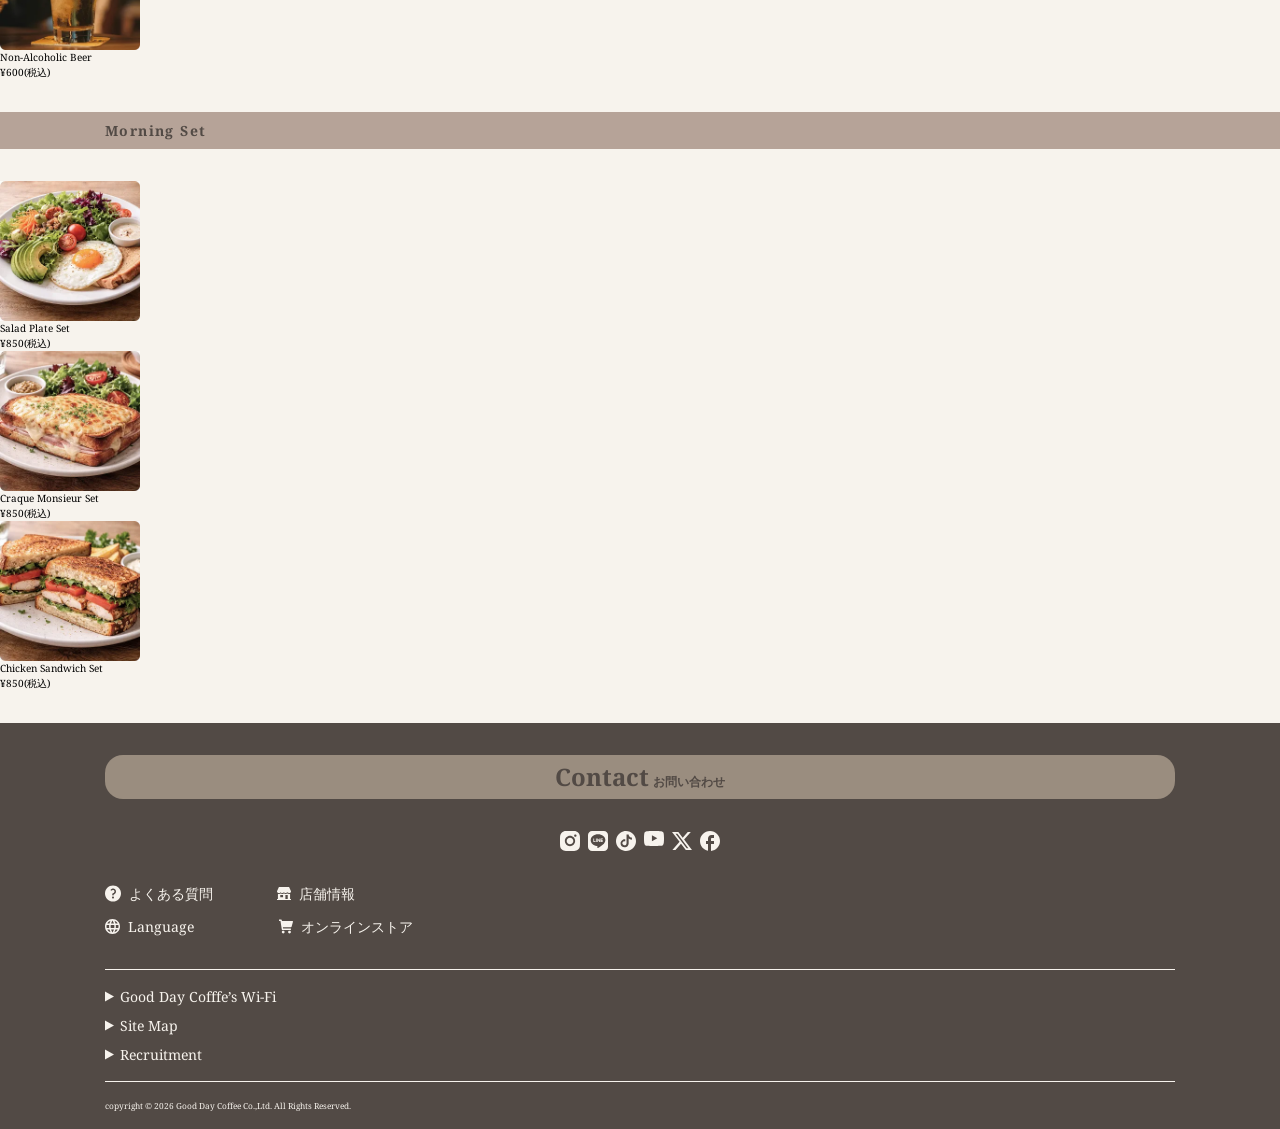
<file: menu.html>
<!DOCTYPE html>
<html lang="ja">
<head>
    <meta charset="UTF-8">
    <meta name="viewport" content="width=device-width, initial-scale=1.0">
    <meta name="description" content="【スペシャルティコーヒー専門店】ブラジル、エチオピアなどを中心に世界の国のコーヒー豆農家から直接買付した高品質の豆（スペシャルティコーヒー）だけを自家焙煎。季節や産地、豆の特性に合わせて焙煎した豆をお客様に直接販売。また、ホテルのティールームなどにも提供しています。店舗ではカフェスペースとコーヒー豆の販売スペースを設置。
神戸、大阪、京都で展開。
エスプレッソ、カフェラテ、カプチーノ、ドリップコーヒーなど、経験のあるバリスタの入れるコーヒーをtt提供するカフェ。基本的に3店舗ともカジュアルモダンをテーマに落ち着いた空間をご提供。神戸をヨーロッパモダン、大阪をアーバンコンフォート、京都をジャパニーズアーバンと異なるコンセプトの内装でありながらあくまでも「Good Day Coffee」としてコーヒーの香りとともにお客様の落ち着ける空間を提供しております。">
    <title>Good Day Coffee</title>
    <link rel="stylesheet" href="/css/reset.css">
    <link rel="stylesheet" href="/css/common.css">
    <link rel="stylesheet" href="/css/menu.css">
<!--グーグルフォント  -->
    <link rel="preconnect" href="https://fonts.googleapis.com">
    <link rel="preconnect" href="https://fonts.gstatic.com" crossorigin>
    <link href="https://fonts.googleapis.com/css2?family=Noto+Serif+JP:wght@200..900&family=Noto+Serif:ital,wght@0,100..900;1,100..900&display=swap" rel="stylesheet">
    <link rel="stylesheet" href="/css/style.css">
</head>
<body>
    <section>
    <div class="menu">
        <h1 class="menu__topic">Menu</h1>
    </div> 
    </section>
    <div class="navigationWrap">
        <ul class="navigation">
            <li>CoffeeDrink</li>
            <li>OtherDrink</li>
            <li>MorningSet</li>
        </ul>
    </div>
    <h2>Coffee Drink</h2>
    <section class="container">
    <div class="menuList">
        <ul class="menuList__menuItemWrap">
            <li>
                <p class="menuList__imgWrap"><img src="images/hotAmericano.webp" alt="Hot Americano"></p>
                <p class="menuList__menuName">Hot Americano</p>
                <data value="520">¥520<span>(税込)</span></data>
            </li>
            <li>
                <p class="menuList__imgWrap"><img src="images/icedAmericano.webp" alt="Iced Americano"></p>
                <p class="menuList__menuName">Iced Americano</p>
                <data value="520">¥520<span>(税込)</span></data>
            </li>
            <li>
                <p class="menuList__imgWrap"><img src="images/Espresso-double.webp" alt="Espresso/double"></p>
                <p>Espresso / double</p>
                <data value="530">¥530 /</data>
                <data value="580">¥580<span>(税込)</span></data>
            </li>
            <li>
                <p class="menuList__imgWrap"><img src="images/Macchiato.webp" alt="Macchiato"></p>
                <p class="menuList__menuName">Macchiato</p>
                <data value="550">¥550<span>(税込)</span></data>
            </li>
            <li>
                <p class="menuList__imgWrap"><img src="images/cappuccino.webp" alt="Cappuccino"></p>
                <p class="menuList__menuName">Cappuccino</p>
                <data value="590">¥590<span>(税込)</span></data>
            </li>
            <li>
                <p class="menuList__imgWrap"><img src="images/espressoTonic.webp" alt="Espresso Tonic"></p>
                <p class="menuList__menuName">Espresso Tonic</p>
                <data value="640">¥640<span>(税込)</span></data>
            </li>
            <li>
                <p class="menuList__imgWrap"><img src="images/cafeLatte.webp" alt="Cafe Latte"></p>
                <p class="menuList__menuName">Cafe Latte</p>
                <data value="640">¥640<span>(税込)</span></data>
            </li>
            <li>
                <p class="menuList__imgWrap"><img src="images/IcedCafeLatte.webp" alt="Iced Cafe Latte"></p>
                <p class="menuList__menuName">Iced Cafe Latte</p>
                <data value="640">¥640<span>(税込)</span></data>
            </li>
            <li>
                <p class="menuList__imgWrap"><img src="images/extraShot.webp" alt="Extra Shot"></p>
                <p class="menuList__menuName">Extra Shot</p>
                <data value="100">¥100<span>(税込)</span></data>
            </li>
        </ul>
    </section>
    </div>
    <h2>Other Drink</h2>
    <div class="menuList">
        <ul class="menuList__menuItemWrap">
            <li>
                <p class="menuList__imgWrap"><img src="images/hotBlackTea.webp" alt="Hot Black Tea"></p>
                <p class="menuList__menuName">Hot Black Tea</p>
                <data value="600">¥600<span>(税込)</span></data>
            </li>
            <li>
                <p class="menuList__imgWrap"><img src="images/orangeJuice.webp" alt="Orange Juice"></p>
                <p class="menuList__menuName">Orange Juice</p>
                <data value="500">¥500<span>(税込)</span></data>
            </li>
            <li>
                <p class="menuList__imgWrap"><img src="images/CocaCola.webp" alt="Coca Cola"></p>
                <p class="menuList__menuName">Coca Cola</p>
                <data value="500">¥500<span>(税込)</span></data>
            </li>
            <li>
                <p class="menuList__imgWrap"><img src="images/tonicWater.webp" alt="Tonic Water"></p>
                <p class="menuList__menuName">Tonic Water</p>
                <data value="500">¥500<span>(税込)</span></data>
            </li>
            <li>
                <p class="menuList__imgWrap"><img src="images/gingerAle.webp" alt="Ginger Ale"></p>
                <p class="menuList__menuName">Ginger Ale</p>
                <data value="500">¥500<span>(税込)</span></data>
            </li>
            <li>
                <p class="menuList__imgWrap"><img src="images/SparklingWarter.webp" alt="Sparkling Water"></p>
                <p class="menuList__menuName">Sparkling Water</p>
                <data value="500">¥500<span>(税込)</span></data>
            </li>
            <li>
                <p class="menuList__imgWrap"><img src="images/OolongTea.webp" alt="Oolong Tea"></p>
                <p class="menuList__menuName">Oolong Tea</p>
                <data value="550">¥550<span>(税込)</span></data>
            </li>
            <li>
                <p class="menuList__imgWrap"><img src="images/Non-AlcoholicBeer.webp" alt="Non-Alcoholic Beer"></p>
                <p class="menuList__menuName">Non-Alcoholic Beer</p>
                <data value="600">¥600<span>(税込)</span></data>
            </li>
        </ul>
    </div>
    <h2>Morning Set</h2>
    <div class="menuList">
        <ul class="menuList__menuItemWrap">
            <li>
                <p class="menuList__imgWrap"><img src="images/SaladPlateSet.webp" alt="Salad Plate Set"></p>
                <p class="menuList__menuName">Salad Plate Set</p>
                <data value="850">¥850<span>(税込)</span></data>
            </li>
            <li>
                <p class="menuList__imgWrap"><img src="images/CraqueMonsieurSet.webp" alt="Craque Monsieur Set"></p>
                <p class="menuList__menuName menuList__menuName-smallTxt">Craque Monsieur Set</p>
                <data value="850">¥850<span>(税込)</span></data>
            </li>
            <li>
                <p class="menuList__imgWrap"><img src="images/ChickenSandwichSet.webp" alt="Chicken Sandwich Set"></p>
                <p class="menuList__menuName menuList__menuName-smallTxt">Chicken Sandwich Set</p>
                <data value="850">¥850<span>(税込)</span></data>
            </li>
        </ul>
    </div>
    <section class="containerBrown">
    <div class="contact">
        <a href="">Contact<span>お問い合わせ</span></a>
        <ul class="sns">
            <li><img src="images/instagram.svg" alt=""></li>
            <li><img src="images/line.svg" alt=""></li>
            <li><img src="images/TikTok.svg" alt=""></li>
            <li><img src="images/youtube.svg" alt=""></li>
            <li><img src="images/X.svg" alt=""></li>
            <li><img src="images/facebook.svg" alt=""></li>
        </ul>
        <ul class="contact__question">
            <li><img src="images/Q&A.svg" alt="">よくある質問</li>
            <li><img src="images/shop.svg" alt="">店舗情報</li>
        </ul>
        <ul class="contact__language">
            <li><img src="images/language.svg" alt="Language">Language</li>
            <li><img src="images/cart.svg" alt="">オンラインストア</li>
        </ul>
        <ul class="otherInformation">
            <li><img src="images/triangle.svg" alt="">Good Day Cofffe’s Wi-Fi</li>
            <li><img src="images/triangle.svg" alt="">Site Map</li>
            <li><img src="images/triangle.svg" alt="">Recruitment</li>
        </ul>
    </div>
    </section>
    <footer>
    <div class="footer">
        <p><small>copyright &copy; 2026 Good Day Coffee Co.,Ltd. All Rights Reserved.</small></p>
    </div>
    </footer>
</body>
</html>
</file>
<file: css/common.css>
@charset "utf-8";

* { 
    margin: 0; padding: 0; box-sizing: border-box; 
}

html {
    font-size: 62.5%;
}

body {
    font-family: 
        "Noto Serif JP", 
        "serif";
    font-family: 
        "Noto Serif", 
        serif;
    font-optical-sizing: auto;
    font-weight: 400;
    font-style: nomal;
    line-height: 1.5;
    background-color: rgb(247, 243, 237);
}

img {
    max-width: 100%;
    height: auto;
}

:root {
    --primary-darkBrown: #524A45;
    --primary-redBrownRGB: rgb(182, 163, 152);
    --primary-grayBrownRGB: rgb(154, 141, 127);
    --primary-creamRGB: rgb(247, 243, 237);
    --primary-creamLight: #fff;
    --contentWidth: 83.6%;
    --contentPadding: 8.2%;
}

/* footer */
/* footer */
/* footer */
.containerBrown {
    background-color: var(--primary-darkBrown);
    padding-top: 32px;
    text-align: center;
}

.contact {
    width: var(--contentWidth);
    margin: 0 auto; 
}

.contact a {
    display: block;
    color: var(--primary-darkBrown);
    font-size: 2.4rem;
    font-weight: 700;
    background-color: var(--primary-grayBrownRGB);
    padding: 4px 64px;
    border-radius: 18px;
    text-decoration: none;
    margin-bottom: 32px;
}

.contact span {
    color: var(--primary-darkBrown);
    font-size: 1.2rem;
    font-weight: 700;
    padding-left: 4px;
}

.sns {
    display: flex;
    gap: 8px;
    justify-content: center;
}

.contact__question {
    display: flex;
    color: var(--primary-creamRGB);
    font-size: 1.4rem;
    white-space: nowrap;
    gap: 64px;
}

.contact__question li {
    display: flex;
    padding: 32px 0 12px 0;
}

.contact__question img {
    padding-right: 8px;
}

.contact__language {
    display: flex;
    color: var(--primary-creamRGB);
    font-size: 1.4rem;
    text-align: left;
    white-space: nowrap;
    gap: 85px;
    border-bottom: 0.5px var(--primary-creamRGB) solid;
}

.contact__language li {
    display: flex;
    padding-bottom: 32px;
}

.contact__language img {
    padding-right: 8px;
}

.otherInformation {
    color: var(--primary-creamRGB);
    font-size: 1.4rem;
    text-align: left;
    border-bottom: 0.5px var(--primary-creamRGB) solid;
}

.otherInformation li {
    display: flex;
    padding-top: 8px;
}

.otherInformation li:first-of-type {
    padding-top: 16px;
}

.otherInformation li:last-of-type {
    padding-bottom: 16px;
}

.otherInformation img {
    padding-right: 6px;
}

/* footer */
footer {
    background-color: var(--primary-darkBrown);
}

.footer {
    width: var(--contentWidth);
    margin: 0 auto; 
    padding: 16px 0;
    color: var(--primary-creamRGB);
}
</file>
<file: css/style.css>
@charset "utf-8";

/* header */
header {
    background-color: var(--primary-darkBrown);
    width: 100%;
    height: 55px;
}

.header__container {
    width: var(--contentWidth);
}


.header__container img {
    margin: 0 auto;
    padding: 16px 0;
}

/* background-colorをクリーム色と薄いクリーム色にする */
.container {
    background-color: var(--primary-creamRGB);
}

.containerLight {
    background-color: var(--primary-creamLight);
}


/* ヒーロー */
.hero {
    background-image: url(../images/heroImg.jpg);
    background-size: cover;
    background-repeat: no-repeat;
    width: 100%;
    height: 640px;
    text-align: center;
    letter-spacing: 0.1em;
}

.hero__topic {
    padding: 64px 0 32px 0;
    color: var(--primary-creamRGB);
    font-weight: 400;
    font-size: 2.4rem;
    font-weight: 700;
}

.hero__txt {
    padding-top: 24px;
    color: var(--primary-creamRGB);
    font-weight: 400;
    font-size: 1.6rem;
}

/* ナビゲーション */
.navigationWrap {
    width: var(--contentWidth);
    margin: 0 auto; 
}

.navigation {
    display: flex;
    height: 60px;
    margin: 0 auto;
    color: var(--primary-grayBrownRGB);
    font-size: 1.6rem;
    font-weight: 700;
    justify-content: space-between;
    align-items: flex-end;
}

.navigation li {
    margin-bottom: 8px;
}

/* 背景がレッドブラウンのタイトル */
h2 {
    color: var(--primary-darkBrown);
    font-size: 1.4rem;
    letter-spacing: 0.1em;
    background-color: var(--primary-redBrownRGB);
    padding: 8px var(--contentPadding);
}

/* タイトル */
.specialtyCoffeeMain__title {
    color: var(--primary-darkBrown);
    font-size: 1.6rem;
    text-align: center;
    padding: 64px 0 32px 0;
}

h3 {
    color: var(--primary-grayBrownRGB);
    font-size: 3.2rem;
    text-align: center;
    padding-top: 64px;
}

/* specialtyCoffeeMain*/
.specialtyCoffeeMain {
    width: var(--contentWidth);
    margin: 0 auto; 
    position: relative;
}

.specialtyCoffeeMain__title::after{
    content: "";
    position: absolute;
    top: 24px;
    right: 0;
    width: 36px;
    height: 35px;
    background-image: url(../images/decoration-beansTop.svg);
    background-size: contain;
    background-repeat: no-repeat;
    background-position: center;
}

.specialtyCoffeeMain::before{
    content: "";
    position: absolute;
    top: 880px;
    left: -8px;
    width: 36px;
    height: 35px;
    background-image: url(../images/decoration-beansUnder.svg);
    background-size: contain;
    background-repeat: no-repeat;
    background-position: center;
}


.specialtyCoffeeMain__txt {
    color: var(--primary-darkBrown);
    font-size: 1.4rem;
    text-align: center;
    padding-top: 32px;
}

.specialtyCoffeeMain__txt:nth-of-type(3) {
    padding-bottom: 64px;
}

.specialtyCoffeeMain__img {
    padding-top: 32px;
}

/* aboutSpecialtyCoffee */
.aboutSpecialtyCoffee {
    width: var(--contentWidth);
    margin: 0 auto; 
    border-bottom: var(--primary-darkBrown) 0.5px solid;
}

.aboutSpecialtyCoffee__img {
    padding-top: 64px;
    position: relative;
}

.aboutSpecialtyCoffee p {
    color: var(--primary-darkBrown);
    font-size: 1.4rem;
    text-align: left;
    padding-top: 32px;
}
.aboutSpecialtyCoffee p:nth-of-type(1) {
    color: var(--primary-grayBrownRGB);
    font-size: 1.4rem;
    text-align: center;
    font-weight: 700;
    letter-spacing: 0.1em;
    padding-top: 0;
}

.aboutSpecialtyCoffee p:last-of-type {
    color: var(--primary-darkBrown);
    font-size: 1.4rem;
    text-align: center;
    padding-bottom: 64px;
}

/* enjoy The Flavor */
.enjoyTheFlavor {
    width: var(--contentWidth);
    margin: 0 auto; 
    border-bottom: var(--primary-darkBrown) 0.5px solid;
    position: relative;
}

.enjoyTheFlavor p:first-of-type {
    padding: 0;
    color: var(--primary-grayBrownRGB);
    font-weight: 700;
    letter-spacing: 0.1em;
}

.enjoyTheFlavor p {
    color: var(--primary-darkBrown);
    font-size: 1.4rem;
    text-align: center;
    padding-top: 32px;
}

.enjoyTheFlavor p:last-of-type {
    padding-bottom: 64px;
}

.enjoyTheFlavor__img {
    padding-top: 32px;
}

.enjoyTheFlavor::after{
    content: "";
    position: absolute;
    border-radius: 50%;
    left: 180px;
    bottom: 40px;
    width: 150px;
    height: 150px;
    background-image: url(../images/enjoyTheFlavor__backgroundImg.webp);
    background-size: contain;
    background-repeat: no-repeat;
    background-position: center;
    opacity: 0.2;
}

/* roaster */
.roaster {
    width: var(--contentWidth);
    margin: 0 auto; 
    position: relative;
}

.roaster__img {
    padding-top: 32px;
}

.roaster p:first-of-type {
    padding: 0;
    color: var(--primary-grayBrownRGB);
    font-weight: 700;
    letter-spacing: 0.1em;
}

.roaster p {
    color: var(--primary-darkBrown);
    font-size: 1.4rem;
    text-align: center;
    padding-top: 32px;
}

.roaster p:last-of-type {
    padding-bottom: 96px;
}

.roaster::after{
    content: "";
    position: absolute;
    border-radius: 50%;
    bottom: 35px;
    width: 90px;
    height: 90px;
    background-image: url(../images/roaster__backgroundImg.webp);
    background-size: contain;
    background-repeat: no-repeat;
    background-position: center;
    opacity: 0.2;
}

/* coffeeBeans */
.coffeeBeans {
    width: var(--contentWidth);
    margin: 0 auto; 
}

.coffeeBeans dl {
    border-bottom: 0.5px var(--primary-darkBrown) solid;
    padding-bottom: 32px;
}

.coffeeBeans dl:last-of-type {
    border-bottom: 0;
}


.coffeeBeans dd {
    color: var(--primary-darkBrown);
    font-size: 1.4rem;
    text-align: left;
    padding-top: 18px;
}

.coffeeBeans__title {
    color: var(--primary-grayBrownRGB);
    font-size: 3.2rem;
    font-weight: 700;
    letter-spacing: 0.1em;
    text-align: left;
    padding-top: 32px;
    gap: 16px;
    display: flex;
    align-items: center;    
}

.coffeeBeans__title--right {
    justify-content: flex-end;
}

.coffeeBeans__subTitle {
    color: var(--primary-grayBrownRGB);
    font-size: 1.4rem;
    font-weight: 700;
    letter-spacing: 0.1em;
    text-align: left;
}

.coffeeBeans__subTitle--right {
    text-align: right;
}

.coffeeBeans__flag {
    width: 32px;
    height: 22px;
    display: block;
}

.coffeeBeans__img {
    padding: 16px 0;
}

/* shop */
.shop {
    width: var(--contentWidth);
    margin: 0 auto; 
}

.shop__title {
    position: relative;
    color: var(--primary-grayBrownRGB);
    font-size: 3.2rem;
    font-weight: 700;
    letter-spacing: 0.1em;
    text-align: center;
    padding: 32px 0;
}

/* 神戸--調節できん */
/* 神戸--調節できん */
/* 神戸--調節できん */
/* 神戸--調節できん */
/* 神戸--調節できん */
.shop__title--kobe::before {
    content: "";
    position: absolute;
    border-bottom: 2px var(--primary-grayBrownRGB) solid;
    bottom: 52px;
    width: 30px;
    left: 56px;
} 

.shop__title::before {
    content: "";
    position: absolute;
    border-bottom: 2px var(--primary-grayBrownRGB) solid;
    bottom: 52px;
    width: 30px;
    left: 56px;
}


.shop__title::after {
    content: "";
    position: absolute;
    border-bottom: 2px var(--primary-grayBrownRGB) solid;
    bottom: 52px;
    right: 60px;
    width: 30px;
}

.shop__title--kobe::after {
    content: "";
    position: absolute;
    border-bottom: 2px var(--primary-grayBrownRGB) solid;
    bottom: 52px;
    right: 70px;
    width: 30px;
}
/* 神戸--調節できん */
/* 神戸--調節できん */
/* 神戸--調節できん */
/* 神戸--調節できん */
/* 神戸--調節できん */

.shop__cupIcon {
    width: 12px;
    height: 16px;
}

.shop__brownTxt {
    display: flex;
    color: var(--primary-grayBrownRGB);
    font-size: 1.6rem;
    font-weight: 700;
    text-align: left;
    letter-spacing: 0.05em;
    gap: 8px;
    align-items: center;
    padding-top: 16px;
}

.shop__brownTxt--top {
    padding-top: 0;
}

.shop dd {
    color: var(--primary-darkBrown);
    font-size: 1.4rem;
    text-align: left;
    letter-spacing: 0.05em;
}

.shop dl {
    border-bottom: 0.5px var(--primary-darkBrown) solid;
    padding-bottom: 32px;
    position: relative;
}

.shop dl:last-of-type {
    border-bottom: 0;
}

.shop__img {
    padding-bottom: 32px;
}

.shop__bcImg {
    border-radius: 50%;
    width: 100px;
    height: 100px;
    margin-left: auto;
    position: absolute;
    bottom: 25px;
    left: 225px;
    box-shadow: 2px 2px 4px rgb(0 0 0 / 0.4);
}

/* contact */
.containerBrown {
    background-color: var(--primary-darkBrown);
    padding-top: 32px;
    text-align: center;
}

.contact {
    width: var(--contentWidth);
    margin: 0 auto; 
}

.contact a {
    display: block;
    color: var(--primary-darkBrown);
    font-size: 2.4rem;
    font-weight: 700;
    background-color: var(--primary-grayBrownRGB);
    padding: 4px 64px;
    border-radius: 18px;
    text-decoration: none;
    margin-bottom: 32px;
}

.contact span {
    color: var(--primary-darkBrown);
    font-size: 1.2rem;
    font-weight: 700;
    padding-left: 4px;
}

.sns {
    display: flex;
    gap: 8px;
    justify-content: center;
}

.contact__question {
    display: flex;
    color: var(--primary-creamRGB);
    font-size: 1.4rem;
    white-space: nowrap;
    gap: 64px;
}

.contact__question li {
    display: flex;
    padding: 32px 0 12px 0;
}

.contact__question img {
    padding-right: 8px;
}

.contact__language {
    display: flex;
    color: var(--primary-creamRGB);
    font-size: 1.4rem;
    text-align: left;
    white-space: nowrap;
    gap: 85px;
    border-bottom: 0.5px var(--primary-creamRGB) solid;
}

.contact__language li {
    display: flex;
    padding-bottom: 32px;
}

.contact__language img {
    padding-right: 8px;
}

.otherInformation {
    color: var(--primary-creamRGB);
    font-size: 1.4rem;
    text-align: left;
    border-bottom: 0.5px var(--primary-creamRGB) solid;
}

.otherInformation li {
    display: flex;
    padding-top: 8px;
}

.otherInformation li:first-of-type {
    padding-top: 16px;
}

.otherInformation li:last-of-type {
    padding-bottom: 16px;
}

.otherInformation img {
    padding-right: 6px;
}

/* footer */
footer {
    background-color: var(--primary-darkBrown);
}

.footer {
    width: var(--contentWidth);
    margin: 0 auto; 
    padding: 16px 0;
    color: var(--primary-creamRGB);
}
</file>
<file: css/barista.css>
@charset "utf-8";

/* background-colorをクリーム色と薄いクリーム色にする */
.container {
    background-color: var(--primary-creamRGB);
}

.containerLight {
    background-color: var(--primary-creamLight);
}

/* barista */
.barista {
    display: flex;
    background-image: url(..//images/menu__topImg.webp);
    background-size: cover;
    background-repeat: no-repeat;
    width: 100%;
    height: 160px;
    align-items: center;
    justify-content: center;
    letter-spacing: 0.1em;
}

.barista__topic {
    color: var(--primary-creamRGB);
    font-size: 3.2rem;
    font-weight: 700;
    letter-spacing: 0.2em;
}

/* ナビゲーション */
.navigationWrap {
    width: var(--contentWidth);
    margin: 0 auto; 
}

.navigation {
    display: flex;
    height: 60px;
    margin: 0 auto;
    color: var(--primary-grayBrownRGB);
    font-size: 1.4rem;
    font-weight: 700;
    justify-content: space-between;
    align-items: flex-end;
}

.navigation li {
    margin-bottom: 8px;
}

/* 背景がレッドブラウンのタイトル */
h2 {
    color: var(--primary-darkBrown);
    font-size: 1.4rem;
    letter-spacing: 0.1em;
    background-color: var(--primary-redBrownRGB);
    padding: 8px var(--contentPadding);
}

/* aboutBarista */
.aboutBarista {
    padding: 32px 0;
    width: var(--contentWidth);
    margin: 0 auto;
}

.aboutBarista h3 {
    color: var(--primary-darkBrown);
    font-size: 1.8rem;
    font-weight: 700;
    letter-spacing: 0.1em;
    text-align: center;
    padding-top: 32px;
}

.aboutBarista h3 span {
    color: var(--primary-darkBrown);
    font-size: 1.4rem;
    font-weight: 400;
    display: block;
    letter-spacing: 0;
}

.aboutBarista p {
    color: var(--primary-darkBrown);
    font-size: 1.4rem;
    text-align: center;
    padding-top: 24px;
}

.aboutBarista__desc {
    position: absolute;
    bottom: 45px;
    left: 23%;
}

.aboutBarista__backgroundImg {
    padding-top: 40px;
    position: relative;
    width: 214px;
    height: auto;
    margin: 0 auto;
}


.aboutBarista p::after{
    content: "";
    position: absolute;
    top: 24px;
    right: 0;
    width: 36px;
    height: 35px;
    background-image: url(../images/decoration-beansTop.svg);
    background-size: contain;
    background-repeat: no-repeat;
    background-position: center;
}

.aboutBarista p::before{
    content: "";
    position: absolute;
    bottom: -80px;
    left: -40px;
    width: 50px;
    height: 49px;
    background-image: url(../images/decoration-beansUnder.svg);
    background-size: contain;
    background-repeat: no-repeat;
    background-position: center;
}

/* AwardsAndHonors */
.awardsAndHonors {
    width: var(--contentWidth);
    margin: 0 auto;
    padding-bottom: 32px;
}

.awardsAndHonors ul {
    color: var(--primary-darkBrown);
    font-size: 1.4rem;
    padding-top: 32px;
}

.awardsAndHonors__bottom li:last-of-type {
    color: var(--primary-darkBrown);
    font-size: 1.2rem;
}

.awardsAndHonors ul li  {
    display: flex;
    padding-top: 4px;
    gap: 8px;

}

.awardsAndHonors__top li {
    color: var(--primary-darkBrown);
    font-size: 1.6rem;
    letter-spacing: 0.05em;
    padding-top: 32px;
}

.awardsAndHonors__bottom {
    padding-top: 32px;
}

/* policy */
.policy {
    width: var(--contentWidth);
    margin: 0 auto;
    padding: 32px 0;
    text-align: center;
}

.policy h3 {
    color: var(--primary-darkBrown);
    font-size: 2.4rem;
    font-weight: 700;
}

.policy p {
    color: var(--primary-darkBrown);
    font-size: 1.4rem;
    padding-top: 32px;
}

.policy p:first-of-type {
    padding-top: 0;
}

.policy__seedToCupImg {
    margin: 0 auto;
    padding-top: 4px;
}

.policy__coffeeBeansImg {
    padding-top: 32px;
    width: 200px;
    height: auto;
    margin: 0 auto;
}

.policy__baristaImg {
    padding-top: 32px;
}
</file>
<file: css/menu.css>
@charset "utf-8";

/* background-colorをクリーム色と薄いクリーム色にする */
.container {
    background-color: var(--primary-creamRGB);
}

.containerLight {
    background-color: var(--primary-creamLight);
}


/* menu */
.menu {
    display: flex;
    background-image: url(..//images/menu__topImg.webp);
    background-size: cover;
    background-repeat: no-repeat;
    width: 100%;
    height: 160px;
    align-items: center;
    justify-content: center;
    letter-spacing: 0.1em;
}

.menu__topic {
    color: var(--primary-creamRGB);
    font-size: 3.2rem;
    font-weight: 700;
    letter-spacing: 0.2em;
}

/* ナビゲーション */
.navigationWrap {
    width: var(--contentWidth);
    margin: 0 auto; 
}

.navigation {
    display: flex;
    height: 60px;
    margin: 0 auto;
    color: var(--primary-grayBrownRGB);
    font-size: 1.4rem;
    font-weight: 700;
    justify-content: space-between;
    align-items: flex-end;
}

.navigation li {
    margin-bottom: 8px;
}

/* 背景がレッドブラウンのタイトル */
h2 {
    color: var(--primary-darkBrown);
    font-size: 1.4rem;
    letter-spacing: 0.1em;
    background-color: var(--primary-redBrownRGB);
    padding: 8px var(--contentPadding);
}

/* menuList */
.container {
    width: var(--contentWidth);
    margin: 0 auto; 
    background-color: var(--primary-creamRGB);
}

.menuList {
    padding: 32px 0;
}

.menuList__imgWrap {
    width: 140px;
}

.menuList img {
    width: 140px;
    height: 140px;
}

/* pc調べる
わからないところメモしとく
メニュー画像　正四角形で書き出し直す。 */
</file>
